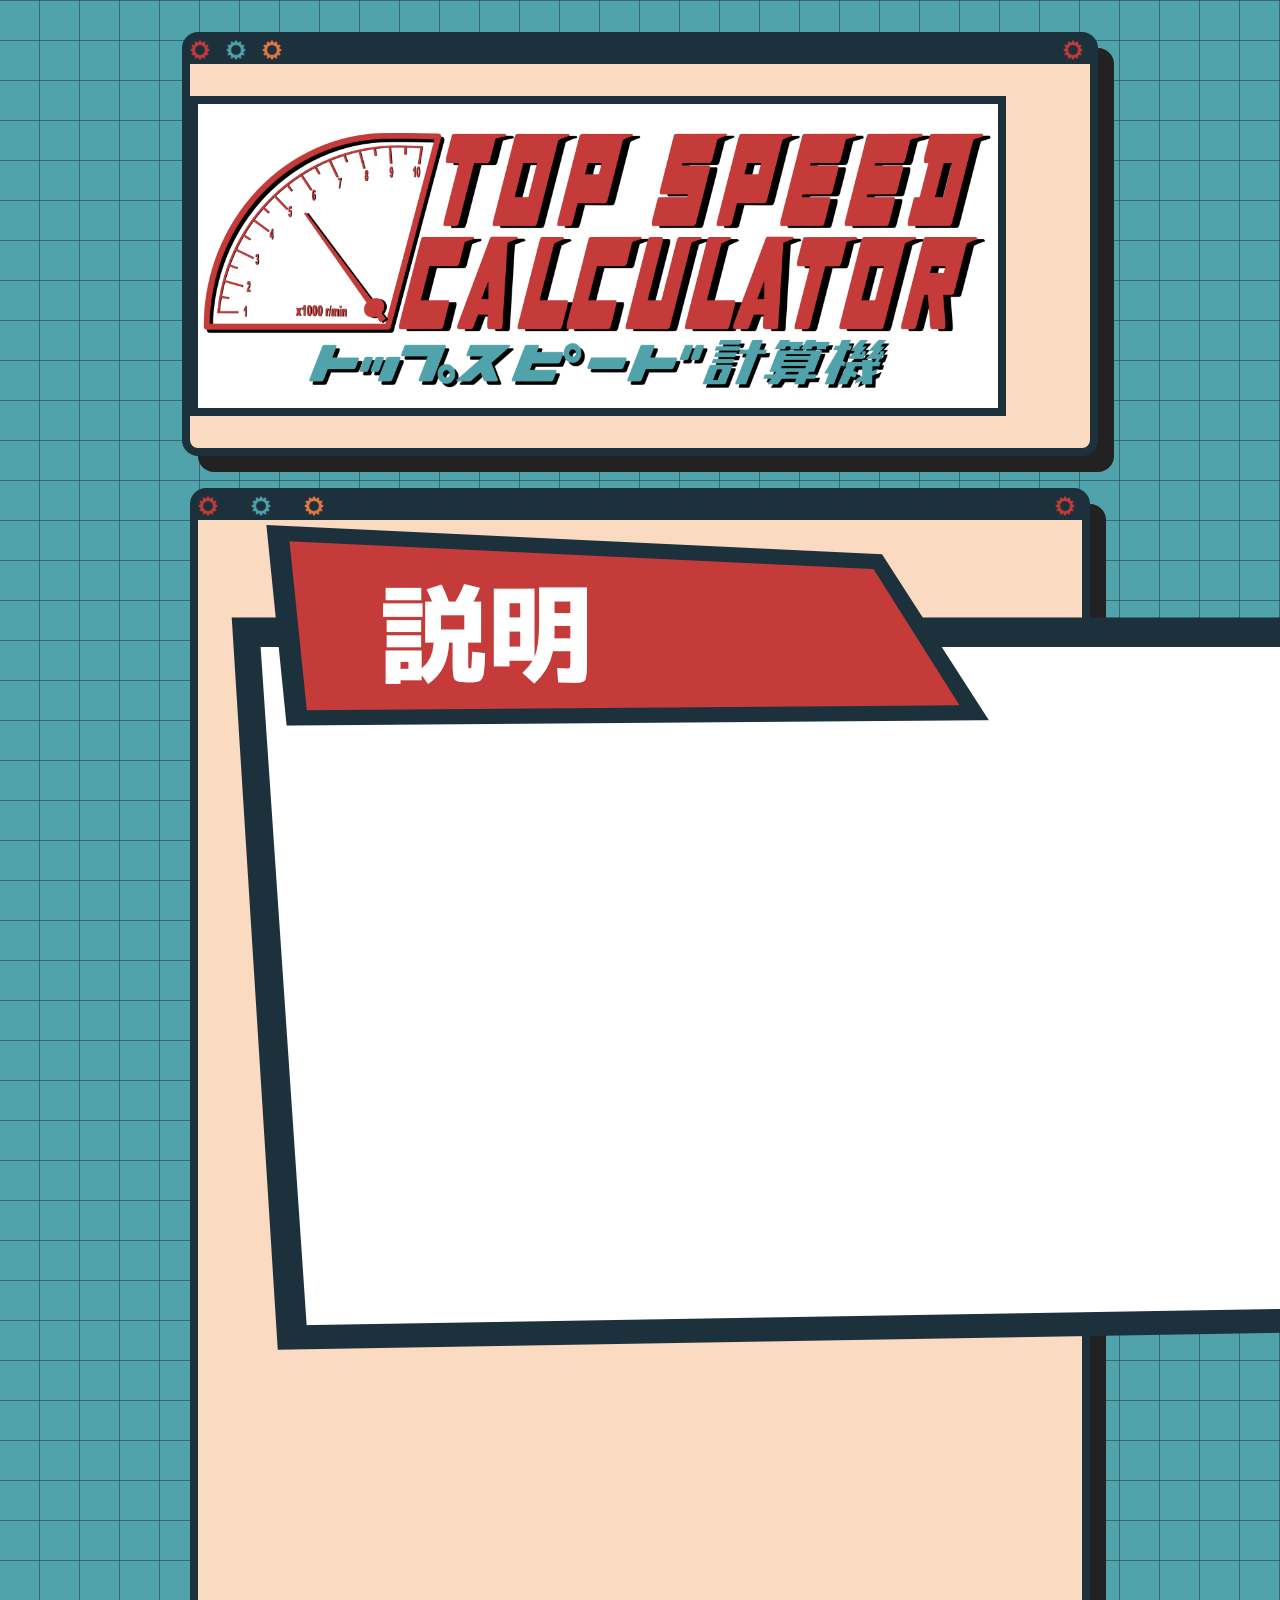
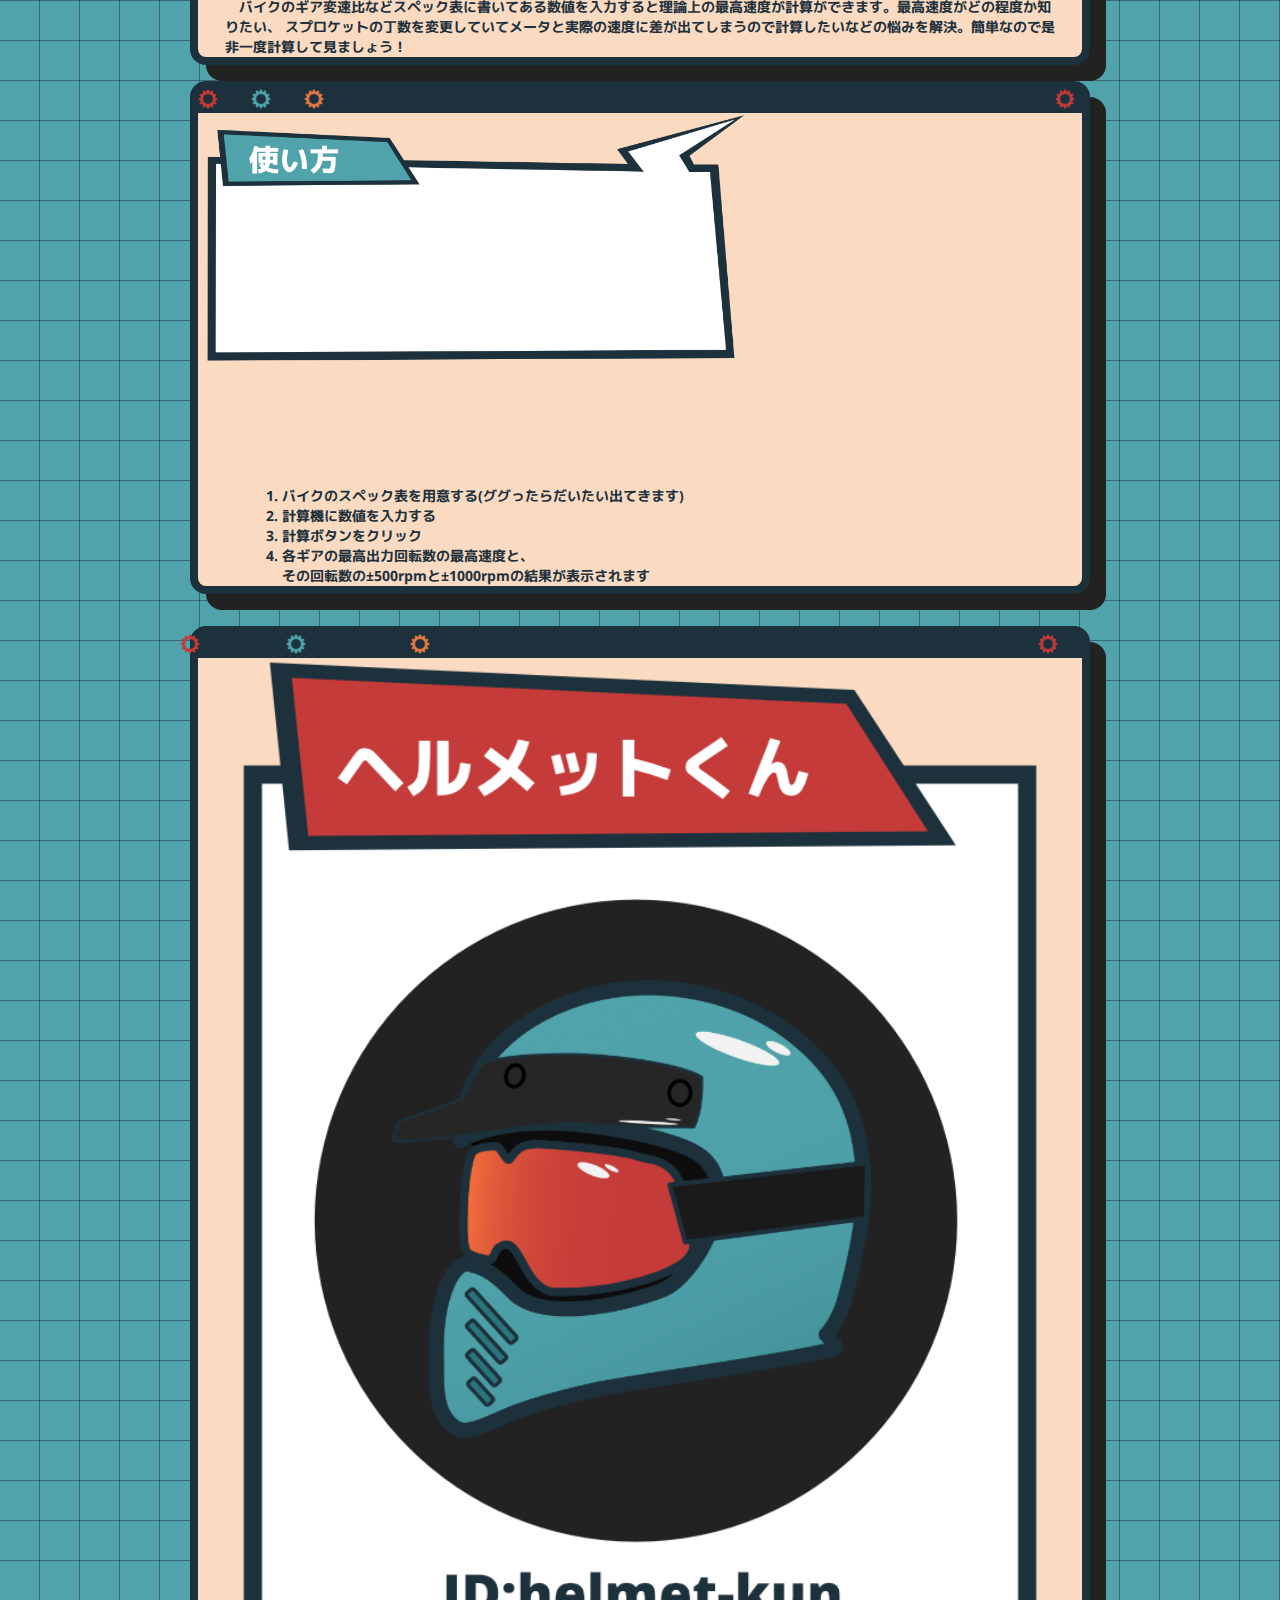
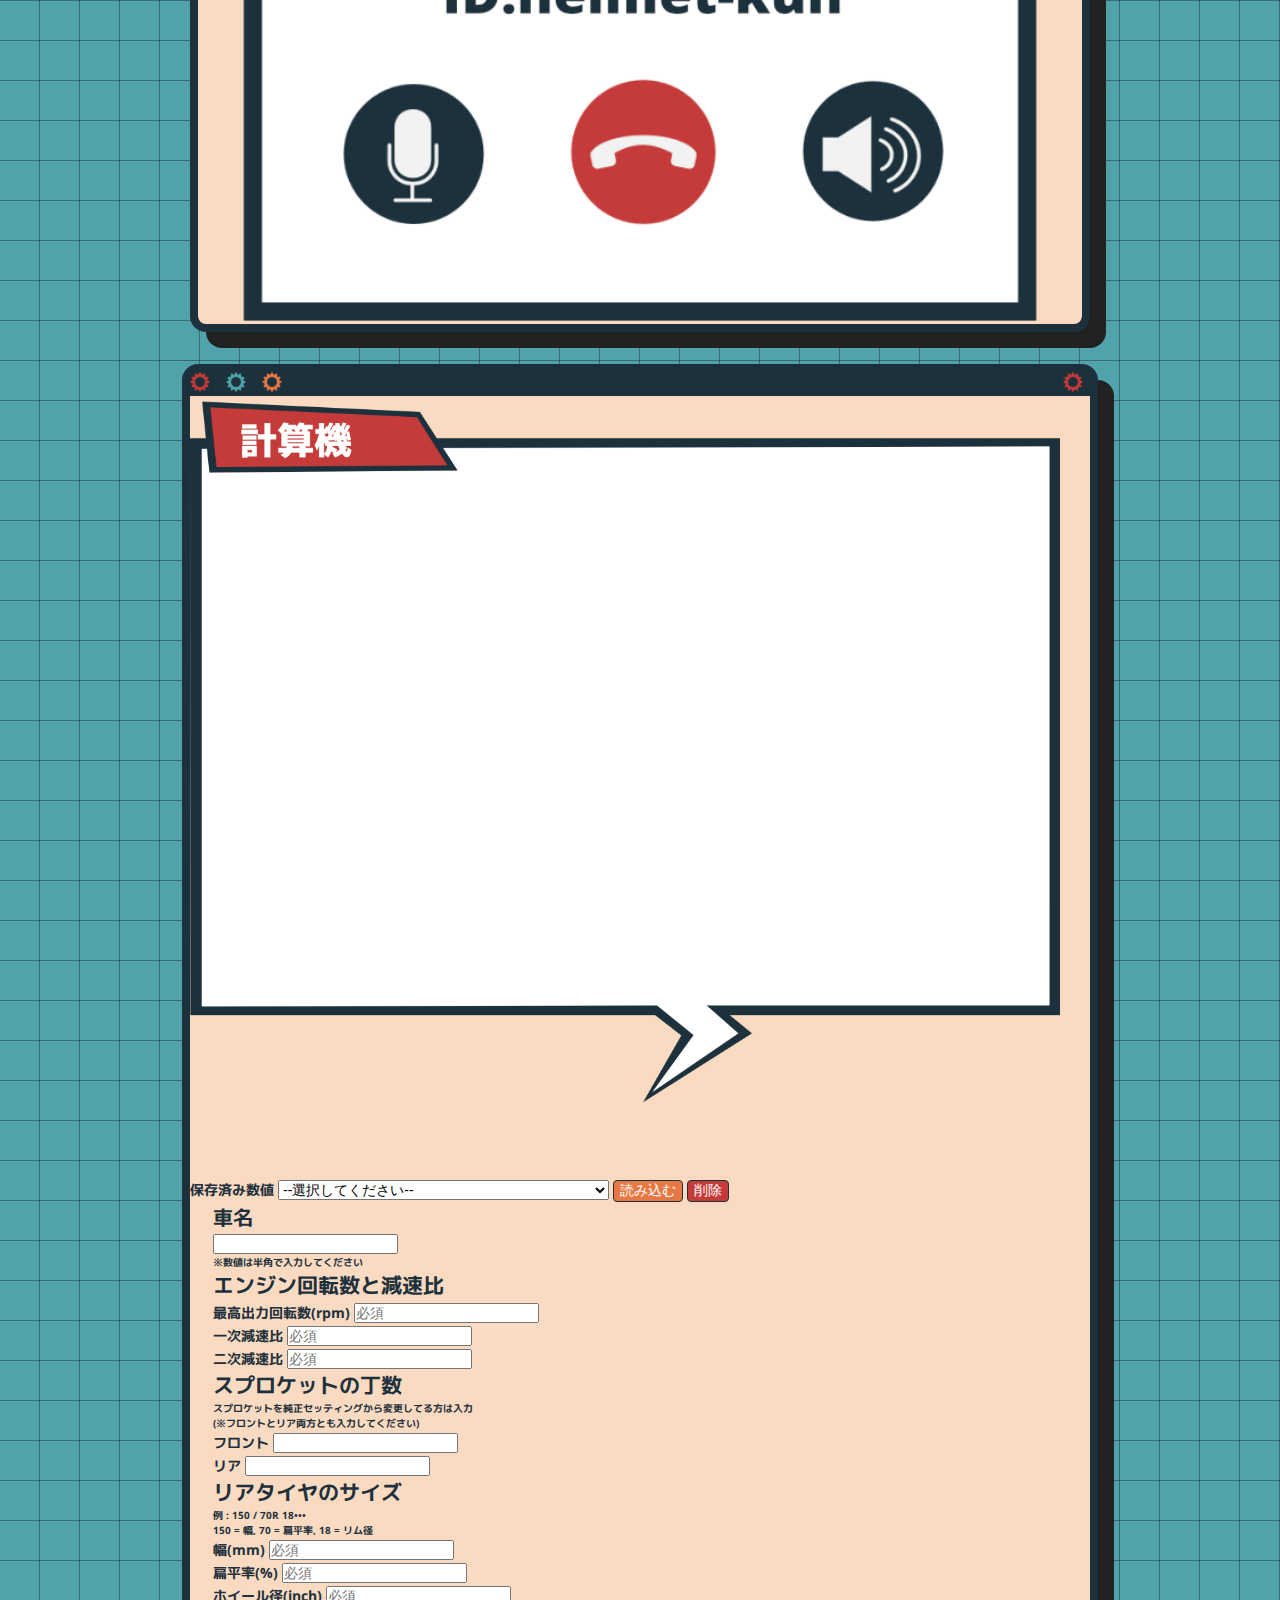
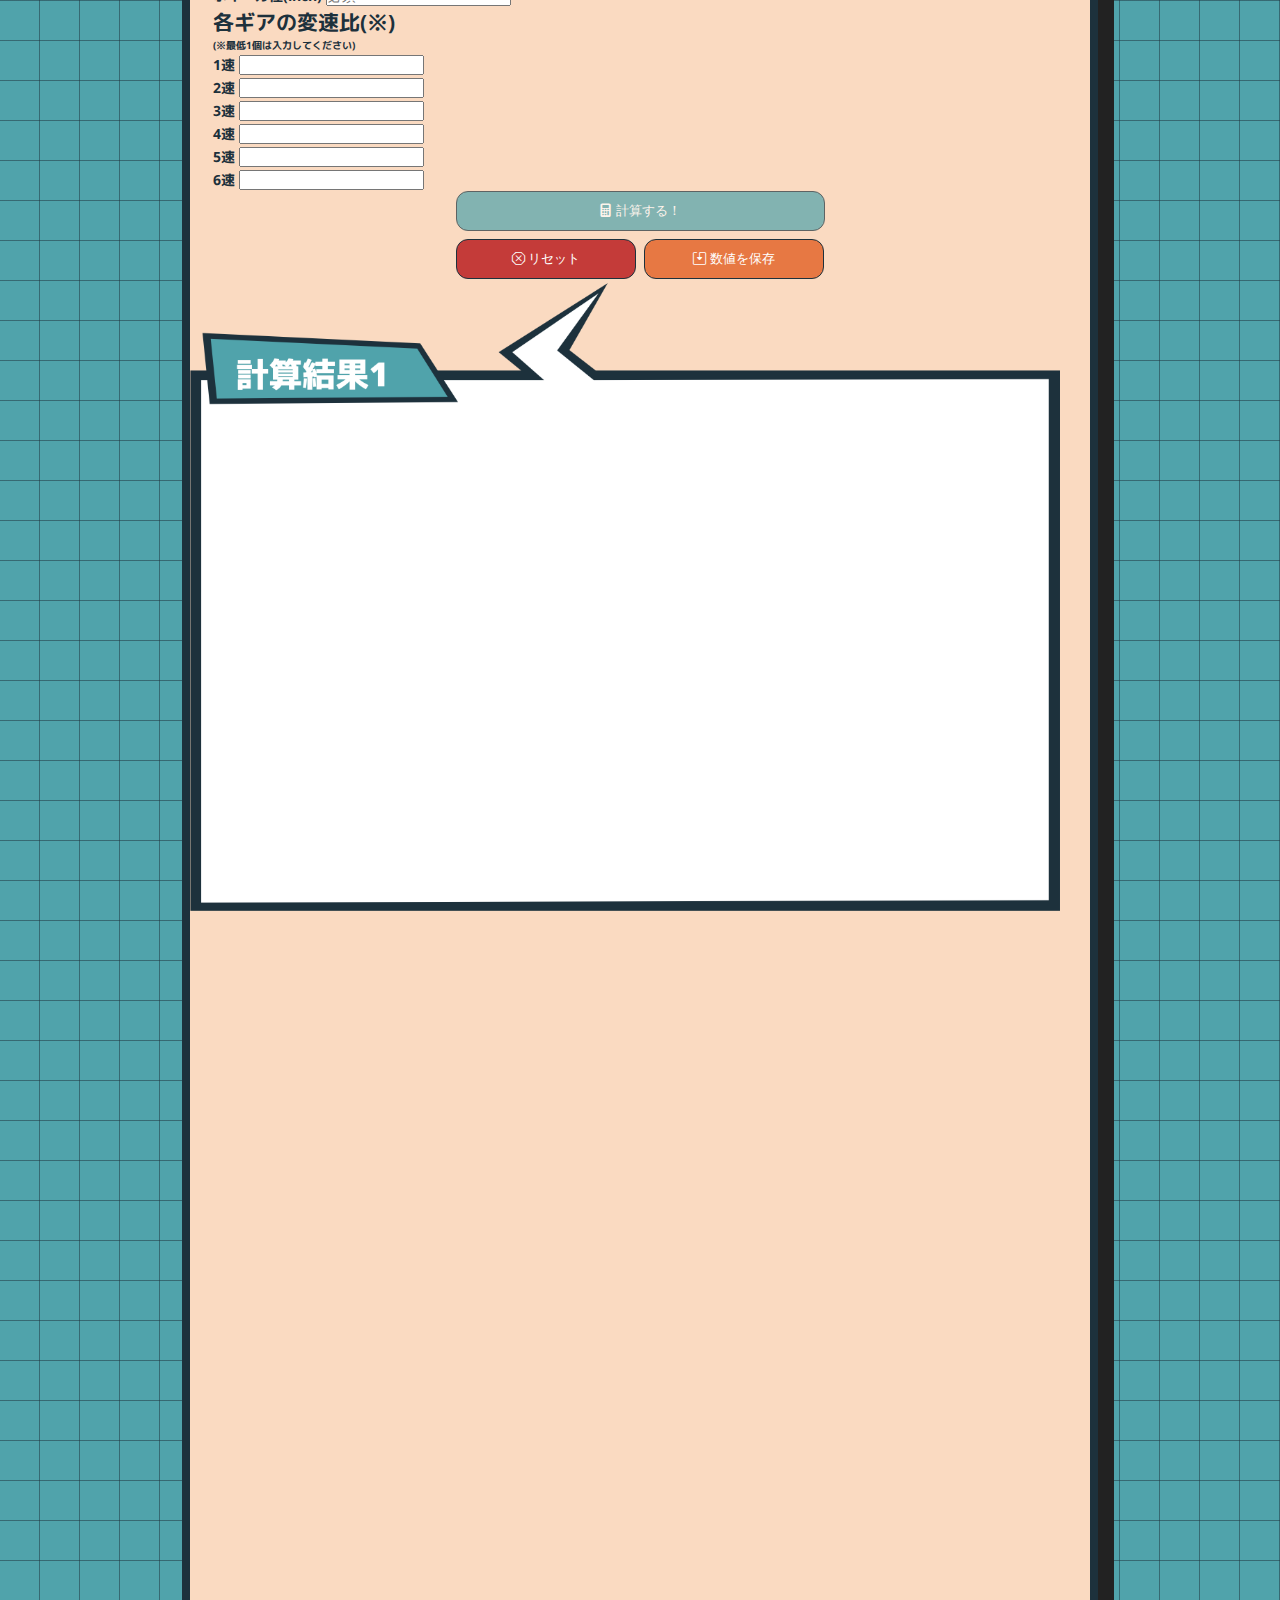
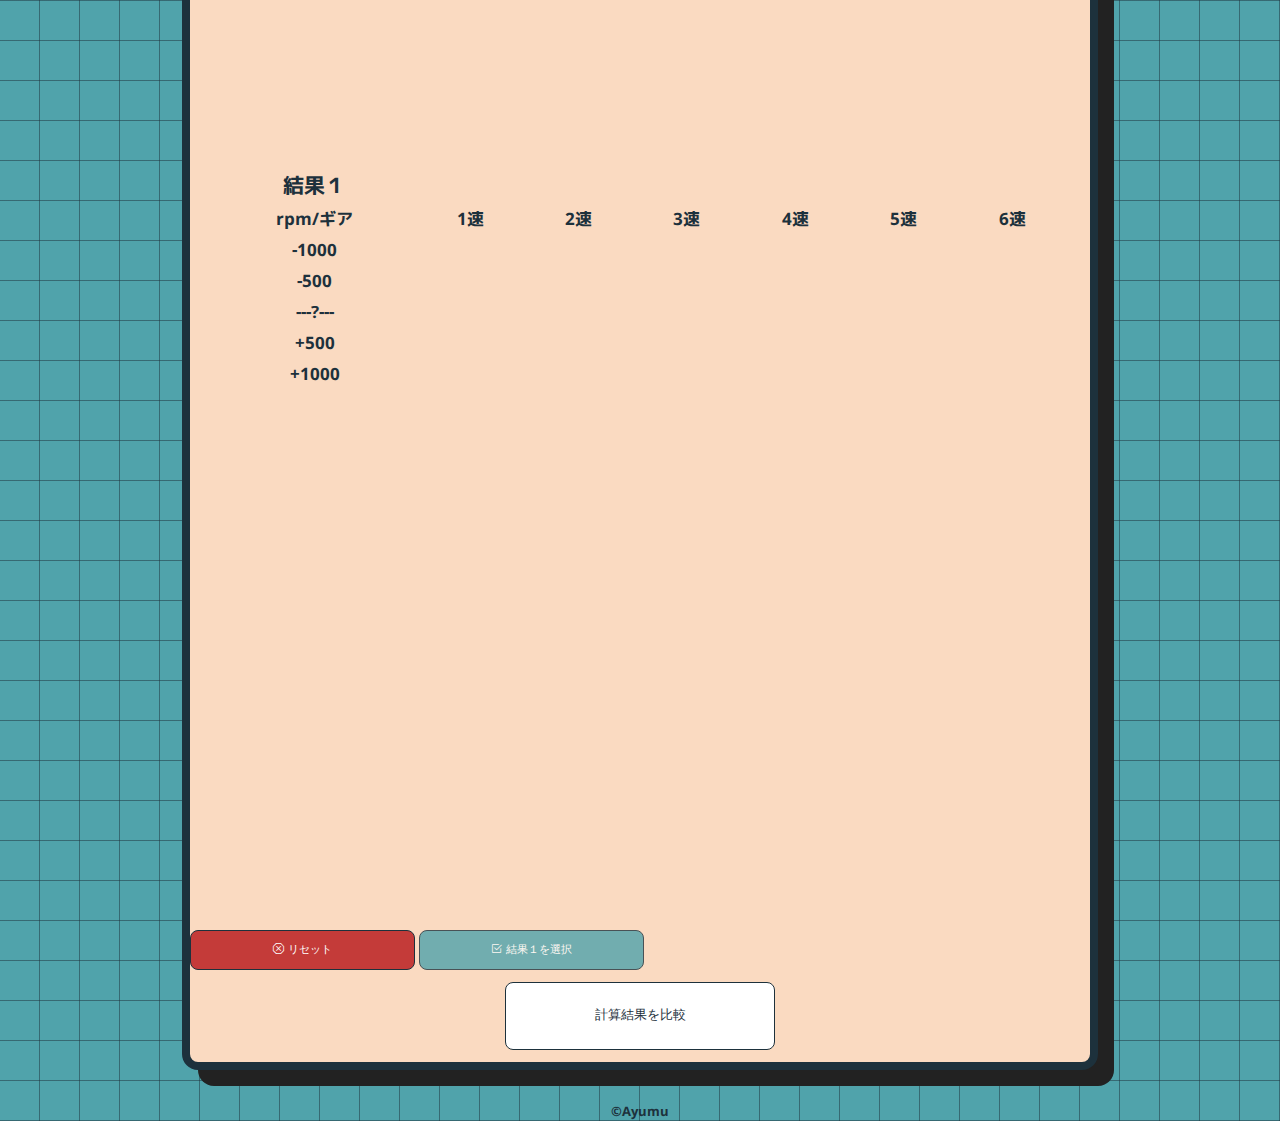
<file: index.html>
<!DOCTYPE html>
<html lang="ja">
  <head>
    <meta charset="UTF-8" />
    <meta name="viewport" content="width=device-width, initial-scale=1.0" />
    <link
      href="https://cdn.jsdelivr.net/npm/bootstrap@5.3.0/dist/css/bootstrap.min.css"
      rel="stylesheet"
      integrity="sha384-9ndCyUaIbzAi2FUVXJi0CjmCapSmO7SnpJef0486qhLnuZ2cdeRhO02iuK6FUUVM"
      crossorigin="anonymous"
    />
    <link rel="stylesheet" href="https://cdn.jsdelivr.net/npm/bootstrap-icons@1.10.5/font/bootstrap-icons.css" />
    <link rel="stylesheet" href="css/style.min.css" />
    <link rel="icon" type="image/svg+xml" href="img/favicon.svg" sizes="any" />
    <link rel="apple-touch-icon" href="img/favicon.svg" />
    <link rel="icon" sizes="16x16" href="img/favicon.ico" />
    <title>トップスピード計算機</title>
  </head>
  <body>
    <div class="wrapper logo container-sm">
      <div class="title-bar">
        <img class="sprocket sprocket1" src="img/sprocket_red.png" width="18" height="18" />
        <img class="sprocket sprocket2" src="img/sprocket_blue.png" width="18" height="18" />
        <img class="sprocket sprocket3" src="img/sprocket_orange.png" width="18" height="18" />
        <img class="sprocket sprocket4" src="img/sprocket_red.png" width="18" height="18" />
      </div>
      <h1><img class="img-fluid my-3 mx-auto" src="img/logo.png" alt="" width="800" /></h1>
    </div>

    <div class="explain container-sm">
      <div class="d-flex justify-content-between">
        <div class="row col-sm-8">
          <div class="wrapper explain-1">
            <div class="title-bar">
              <img class="sprocket sprocket1" src="img/sprocket_red.png" width="18" height="18" />
              <img class="sprocket sprocket2-ex" src="img/sprocket_blue.png" width="18" height="18" />
              <img class="sprocket sprocket3-ex" src="img/sprocket_orange.png" width="18" height="18" />
              <img class="sprocket sprocket4" src="img/sprocket_red.png" width="18" height="18" />
            </div>
            <div class="card bg-transparent border-0">
              <img class="fukidashi-1-sp card-img my-2" src="img/fukidashi_1.png" alt="" />
              <img class="fukidashi-1 card-img my-2" src="img/fukidashi_1.png" alt="" />
              <p class="ex1-p card-img-overlay title">
                &emsp;バイクのギア変速比などスペック表に書いてある数値を入力すると理論上の最高速度が計算ができます。最高速度がどの程度か知りたい、
                スプロケットの丁数を変更していてメータと実際の速度に差が出てしまうので計算したいなどの悩みを解決。簡単なので是非一度計算して見ましょう！
              </p>
            </div>
          </div>
          <div class="wrapper explain-2">
            <div class="title-bar">
              <img class="sprocket sprocket1" src="img/sprocket_red.png" width="18" height="18" />
              <img class="sprocket sprocket2-ex" src="img/sprocket_blue.png" width="18" height="18" />
              <img class="sprocket sprocket3-ex" src="img/sprocket_orange.png" width="18" height="18" />
              <img class="sprocket sprocket4" src="img/sprocket_red.png" width="18" height="18" />
              <div class="card bg-transparent border-0">
                <img class="fukidashi-2-sp card-img my-2 mb-3" src="img/fukidashi_2.png" width="560" height="auto" />
                <img class="fukidashi-2 card-img my-2 mb-3" src="img/fukidashi_2.png" width="560" height="auto" />
                <ol class="card-img-overlay">
                  <li>バイクのスペック表を用意する(ググったらだいたい出てきます)</li>
                  <li>計算機に数値を入力する</li>
                  <li>計算ボタンをクリック</li>
                  <li>各ギアの最高出力回転数の最高速度と、<br />その回転数の±500rpmと±1000rpmの結果が表示されます</li>
                </ol>
              </div>
            </div>
          </div>
        </div>
        <div class="row col-sm-4 my-auto">
          <div class="helmet wrapper">
            <div class="title-bar">
              <img class="sprocket sprocket1-hel" src="img/sprocket_red.png" width="18" height="18" />
              <img class="sprocket sprocket2-hel" src="img/sprocket_blue.png" width="18" height="18" />
              <img class="sprocket sprocket3-hel" src="img/sprocket_orange.png" width="18" height="18" />
              <img class="sprocket sprocket4-hel" src="img/sprocket_red.png" width="18" height="18" />
            </div>
            <img class="my-3 helmet" src="img/helmet-kun.png" alt="ヘルメットくん" width="200" height="auto" />
          </div>
        </div>
      </div>
    </div>

    <div class="wrapper container-sm">
      <div class="title-bar">
        <img class="sprocket sprocket1" src="img/sprocket_red.png" width="18" height="18" />
        <img class="sprocket sprocket2" src="img/sprocket_blue.png" width="18" height="18" />
        <img class="sprocket sprocket3" src="img/sprocket_orange.png" width="18" height="18" />
        <img class="sprocket sprocket4" src="img/sprocket_red.png" width="18" height="18" />
      </div>

      <div class="card bg-transparent border-0 mt-3">
        <img class="fukidashi-3-sp img-fluid card-img rounded-0" src="img/fukidashi_3_sp.png" width="870" height="auto" />
        <img class="fukidashi-3 img-fluid card-img rounded-0" src="img/fukidashi_3.png" width="870" height="auto" />

        <div class="input-wrapper card-img-overlay px-0">
          <div class="localStorage mx-auto">
            <label for="savedData">保存済み数値</label>
            <select class="align-items-end select" id="savedData"></select>
            <button class="button-storage" id="load" type="”button”">読み込む</button>
            <button class="button-storage" id="delete" type="”button”">削除</button>
          </div>

          <form id="calc" class="px-4">
            <section class="calc-inputs">
              <div class="input-moto-name row d-sm-flex mt-md-3 mt-sm-2">
                <label class="col-sm-1" for="moto-name"><h3 class="moto-name">車名</h3></label>
                <input class="col-sm-6" type="text" id="moto-name" />
              </div>
              <div class="message-hankaku row mt-sm-3">
                <p>※数値は半角で入力してください</p>
              </div>

              <div class="input-top d-sm-flex mt-sm-2">
                <div class="col-sm-6">
                  <div class="row d-none d-sm-block">
                    <h3>エンジン回転数と減速比</h3>
                  </div>
                  <div class="input-rpm row d-sm-flex my-md-2 my-sm-0 mt-sm-3">
                    <label class="col-sm-5" for="rpm">最高出力回転数(rpm)</label>
                    <input class="col-sm-4" type="text" id="rpm" pattern="^([1-9]\d*|0)(\.\d+)?$" placeholder="必須" required />
                  </div>

                  <div class="input-primary">
                    <div class="row d-sm-flex my-md-2 my-sm-0">
                      <label class="col-sm-5" for="primary" class="primary">一次減速比</label>
                      <input class="col-sm-4" type="text" id="primary" pattern="^([1-9]\d*|0)(\.\d+)?$" placeholder="必須" required />
                    </div>
                    <div class="secondary-outer row d-sm-flex">
                      <label for="secondary" class="secondary col-sm-5">二次減速比</label>
                      <input class="col-sm-4" type="text" id="secondary" pattern="^([1-9]\d*|0)(\.\d+)?$" placeholder="必須" required />
                    </div>
                  </div>
                </div>
                <div class="input-sprockets row">
                  <h3>スプロケットの丁数</h3>
                  <p class="mt-sm-2">スプロケットを純正セッティングから変更してる方は入力</p>
                  <p>(※フロントとリア両方とも入力してください)</p>
                  <div class="col-sm-6">
                    <div class="row d-sm-flex my-md-2 my-sm-0">
                      <label class="sprocketF col-sm-6" for="sprocketF">フロント</label>
                      <input class="col-sm-6" type="text" id="sprocketF" pattern="^([1-9]\d*|0)(\.\d+)?$" />
                    </div>
                    <div class="row d-sm-flex">
                      <label class="col-sm-6" for="sprocketR">リア</label>
                      <input class="col-sm-6" type="text" id="sprocketR" pattern="^([1-9]\d*|0)(\.\d+)?$" />
                    </div>
                  </div>
                </div>
              </div>

              <div class="d-sm-flex mt-sm-4">
                <div class="tire-size col-sm-6">
                  <div class="row">
                    <h3>リアタイヤのサイズ</h3>
                    <p class="my-sm-0 my-md-2">
                      例 : 150 / 70R 18•••<br />
                      150 = 幅, 70 = 扁平率, 18 = リム径
                    </p>
                  </div>
                  <div class="row d-sm-flex">
                    <label class="with-unit col-sm-5" for="tireWidth">幅(mm)</label>
                    <input class="col-sm-4" type="text" id="tireWidth" pattern="^([1-9]\d*|0)(\.\d+)?$" placeholder="必須" required />
                  </div>
                  <div class="row d-sm-flex my-md-2 my-sm-0">
                    <label class="with-unit col-sm-5" for="aspectRatio">扁平率(%)</label>
                    <input class="col-sm-4" type="text" id="aspectRatio" pattern="^([1-9]\d*|0)(\.\d+)?$" placeholder="必須" required />
                  </div>
                  <div class="row d-sm-flex">
                    <label class="with-unit col-sm-5" for="inch">ホイール径(inch)</label>
                    <input class="col-sm-4" type="text" id="inch" pattern="^([1-9]\d*|0)(\.\d+)?$" placeholder="必須" required />
                  </div>
                </div>

                <div class="ratios col-sm-6">
                  <div class="row">
                    <h3 class="row">各ギアの変速比(※)</h3>
                    <p class="row my-md-3 my-sm-2">(※最低1個は入力してください)</p>
                    <div class="d-sm-flex">
                      <div class="col-sm-6">
                        <div class="d-sm-flex row">
                          <label class="col-sm-2" for="ratio1">1速</label>
                          <input class="col-sm-7" type="text" id="ratio1" pattern="^([1-9]\d*|0)(\.\d+)?$" />
                        </div>
                        <div class="d-sm-flex row my-md-2 my-sm-0">
                          <label class="col-sm-2" for="ratio2">2速</label>
                          <input class="col-sm-7" type="text" id="ratio2" pattern="^([1-9]\d*|0)(\.\d+)?$" />
                        </div>
                        <div class="d-sm-flex row">
                          <label class="col-sm-2" for="ratio3">3速</label>
                          <input class="col-sm-7" type="text" id="ratio3" pattern="^([1-9]\d*|0)(\.\d+)?$" />
                        </div>
                      </div>
                      <div class="col-sm-6">
                        <div class="d-sm-flex row">
                          <label class="col-sm-2" for="ratio4">4速</label>
                          <input class="col-sm-7" type="text" id="ratio4" pattern="^([1-9]\d*|0)(\.\d+)?$" />
                        </div>
                        <div class="d-sm-flex row my-md-2 my-sm-0">
                          <label class="col-sm-2" for="ratio5">5速</label>
                          <input class="col-sm-7" type="text" id="ratio5" pattern="^([1-9]\d*|0)(\.\d+)?$" />
                        </div>
                        <div class="d-sm-flex row">
                          <label class="col-sm-2" for="ratio6">6速</label>
                          <input class="col-sm-7" type="text" id="ratio6" pattern="^([1-9]\d*|0)(\.\d+)?$" />
                        </div>
                      </div>
                    </div>
                  </div>
                </div>
              </div>

              <div class="row">
                <p id="result-display-target1" class="row mt-1">！計算結果の表示先：結果１</p>
              </div>
              <div class="row">
                <p id="result-display-target2" class="row mt-1">！計算結果の表示先：結果２</p>
              </div>
            </section>
          </form>
        </div>
      </div>
      <div class="buttons">
        <button class="buttons-calc" id="calc-btn" type="button" data-target="table-result1"><i class="bi bi-calculator-fill"></i> 計算する！</button>
        <div class="buttons-bottom">
          <button class="buttons-calc" id="reset-btn" type="button"><i class="bi bi-x-octagon"></i> リセット</button>
          <button class="buttons-calc" id="save-btn" type="button"><i class="bi bi-save2"></i> 数値を保存</button>
        </div>
      </div>

      <div id="table" class="">
        <div class="card bg-transparent border-0">
          <img id="fukidashi-result1" class="rounded-0 img-fluid card-img" src="img/fukidashi_4.png" width="870" height="auto" />
          <p id="result-select-message1" class="card-img-overlay">計算結果が結果１に表示されます。</p>

          <div class="card-img-overlay px-0">
            <table id="table-result1" class="table table-bordered custom-table">
              <tbody>
                <tr>
                  <th><h3>結果１</h3></th>
                  <td colspan="6" class="tr1-r"><h3 id="moto-name-value1"></h3></td>
                </tr>
                <tr>
                  <th>rpm/ギア</th>
                  <td>1速</td>
                  <td>2速</td>
                  <td>3速</td>
                  <td>4速</td>
                  <td>5速</td>
                  <td class="tr1-r">6速</td>
                </tr>
                <tr class="tr1">
                  <!-- -1000rpm -->
                  <th id="minus1000-1">-1000</th>
                  <td id="minus1000-1-gear1"></td>
                  <td id="minus1000-1-gear2"></td>
                  <td id="minus1000-1-gear3"></td>
                  <td id="minus1000-1-gear4"></td>
                  <td id="minus1000-1-gear5"></td>
                  <td id="minus1000-1-gear6" class="tr1-r"></td>
                </tr>
                <tr class="tr1">
                  <!-- -500rpm -->
                  <th id="minus500-1">-500</th>
                  <td id="minus500-1-gear1"></td>
                  <td id="minus500-1-gear2"></td>
                  <td id="minus500-1-gear3"></td>
                  <td id="minus500-1-gear4"></td>
                  <td id="minus500-1-gear5"></td>
                  <td id="minus500-1-gear6" class="tr1-r"></td>
                </tr>
                <tr class="tr1">
                  <!-- ベースRPM -->
                  <th id="base1-rpm">---?---</th>
                  <td id="result1-gear1"></td>
                  <td id="result1-gear2"></td>
                  <td id="result1-gear3"></td>
                  <td id="result1-gear4"></td>
                  <td id="result1-gear5"></td>
                  <td id="result1-gear6" class="tr1-r"></td>
                </tr>
                <tr class="tr1">
                  <!-- +500rpm -->
                  <th id="plus500-1">+500</th>
                  <td id="plus500-1-gear1"></td>
                  <td id="plus500-1-gear2"></td>
                  <td id="plus500-1-gear3"></td>
                  <td id="plus500-1-gear4"></td>
                  <td id="plus500-1-gear5"></td>
                  <td id="plus500-1-gear6" class="tr1-r"></td>
                </tr>
                <tr class="tr1 tr1-last">
                  <!-- +1000rpm -->
                  <th id="plus1000-1">+1000</th>
                  <td id="plus1000-1-gear1"></td>
                  <td id="plus1000-1-gear2"></td>
                  <td id="plus1000-1-gear3"></td>
                  <td id="plus1000-1-gear4"></td>
                  <td id="plus1000-1-gear5"></td>
                  <td id="plus1000-1-gear6" class="tr1-r"></td>
                </tr>
                <div id="white-loading1" class="card-img-overlay rounded-0"></div>
                <img id="loading-img1" class="card-img-overlay" src="img/meter.gif" width="180" />
              </tbody>
            </table>
          </div>

          <div class="result-buttons1 card-img-overlay d-flex">
            <button id="result-reset1"><i class="bi bi-x-octagon"></i> リセット</button>
            <button id="result-select1"><i class="bi bi-check2-square"></i> 結果１を選択</button>
          </div>
        </div>

        <div class="card bg-transparent border-0">
          <img id="fukidashi-result2" class="rounded-0 img-fluid card-img" src="img/fukidashi_5.png" width="870" height="auto" />

          <p id="result-select-message2" class="card-img-overlay">計算結果が結果２に表示されます。</p>

          <div class="card-img-overlay px-0 pb-0">
            <table id="table-result2" class="table table-bordered custom-table">
              <tbody>
                <tr>
                  <th><h3>結果２</h3></th>
                  <td colspan="6" class="tr2-r"><h3 id="moto-name-value2"></h3></td>
                </tr>
                <tr>
                  <th>rpm/ギア</th>
                  <td>1速</td>
                  <td>2速</td>
                  <td>3速</td>
                  <td>4速</td>
                  <td>5速</td>
                  <td class="tr2-r">6速</td>
                </tr>
                <tr class="tr2">
                  <!-- -1000rpm -->
                  <th id="minus1000-2">-1000</th>
                  <td id="minus1000-2-gear1"></td>
                  <td id="minus1000-2-gear2"></td>
                  <td id="minus1000-2-gear3"></td>
                  <td id="minus1000-2-gear4"></td>
                  <td id="minus1000-2-gear5"></td>
                  <td id="minus1000-2-gear6" class="tr2-r"></td>
                </tr>
                <tr class="tr2">
                  <!-- -500rpm -->
                  <th id="minus500-2">-500</th>
                  <td id="minus500-2-gear1"></td>
                  <td id="minus500-2-gear2"></td>
                  <td id="minus500-2-gear3"></td>
                  <td id="minus500-2-gear4"></td>
                  <td id="minus500-2-gear5"></td>
                  <td id="minus500-2-gear6" class="tr2-r"></td>
                </tr>
                <tr class="tr2">
                  <!-- ベースRPM -->
                  <th id="base2-rpm">---?---</th>
                  <td id="result2-gear1"></td>
                  <td id="result2-gear2"></td>
                  <td id="result2-gear3"></td>
                  <td id="result2-gear4"></td>
                  <td id="result2-gear5"></td>
                  <td id="result2-gear6" class="tr2-r"></td>
                </tr>
                <tr class="tr2">
                  <!-- +500rpm -->
                  <th id="plus500-2">+500</th>
                  <td id="plus500-2-gear1"></td>
                  <td id="plus500-2-gear2"></td>
                  <td id="plus500-2-gear3"></td>
                  <td id="plus500-2-gear4"></td>
                  <td id="plus500-2-gear5"></td>
                  <td id="plus500-2-gear6" class="tr2-r"></td>
                </tr>
                <tr class="tr2 tr2-last">
                  <!-- +1000rpm -->
                  <th id="plus1000-2">+1000</th>
                  <td id="plus1000-2-gear1"></td>
                  <td id="plus1000-2-gear2"></td>
                  <td id="plus1000-2-gear3"></td>
                  <td id="plus1000-2-gear4"></td>
                  <td id="plus1000-2-gear5"></td>
                  <td id="plus1000-2-gear6" class="tr2-r"></td>
                </tr>
                <div id="white-loading2" class="card-img-overlay rounded-0"></div>
                <img id="loading-img2" class="card-img-overlay" src="img/meter.gif" width="250" />
              </tbody>
            </table>
          </div>

          <div id="result-buttons2" class="result-buttons2 card-img-overlay">
            <button id="result-reset2"><i class="bi bi-x-octagon"></i> リセット</button>
            <button id="result-select2"><i class="bi bi-check2-square"></i> 結果２を選択</button>
          </div>
        </div>
      </div>

      <button id="compare-btn" class="">
        <p id="compare-open" class="mb-0">計算結果を比較</p>
        <p id="compare-close" class="mb-0">結果２を閉じる</p>
      </button>
    </div>

    <small>&copy;Ayumu</small>

    <script type="module" src="js/main.js"></script>
    <script
      src="https://cdn.jsdelivr.net/npm/bootstrap@5.3.0/dist/js/bootstrap.bundle.min.js"
      integrity="sha384-geWF76RCwLtnZ8qwWowPQNguL3RmwHVBC9FhGdlKrxdiJJigb/j/68SIy3Te4Bkz"
      crossorigin="anonymous"
    ></script>
  </body>
</html>
</file>
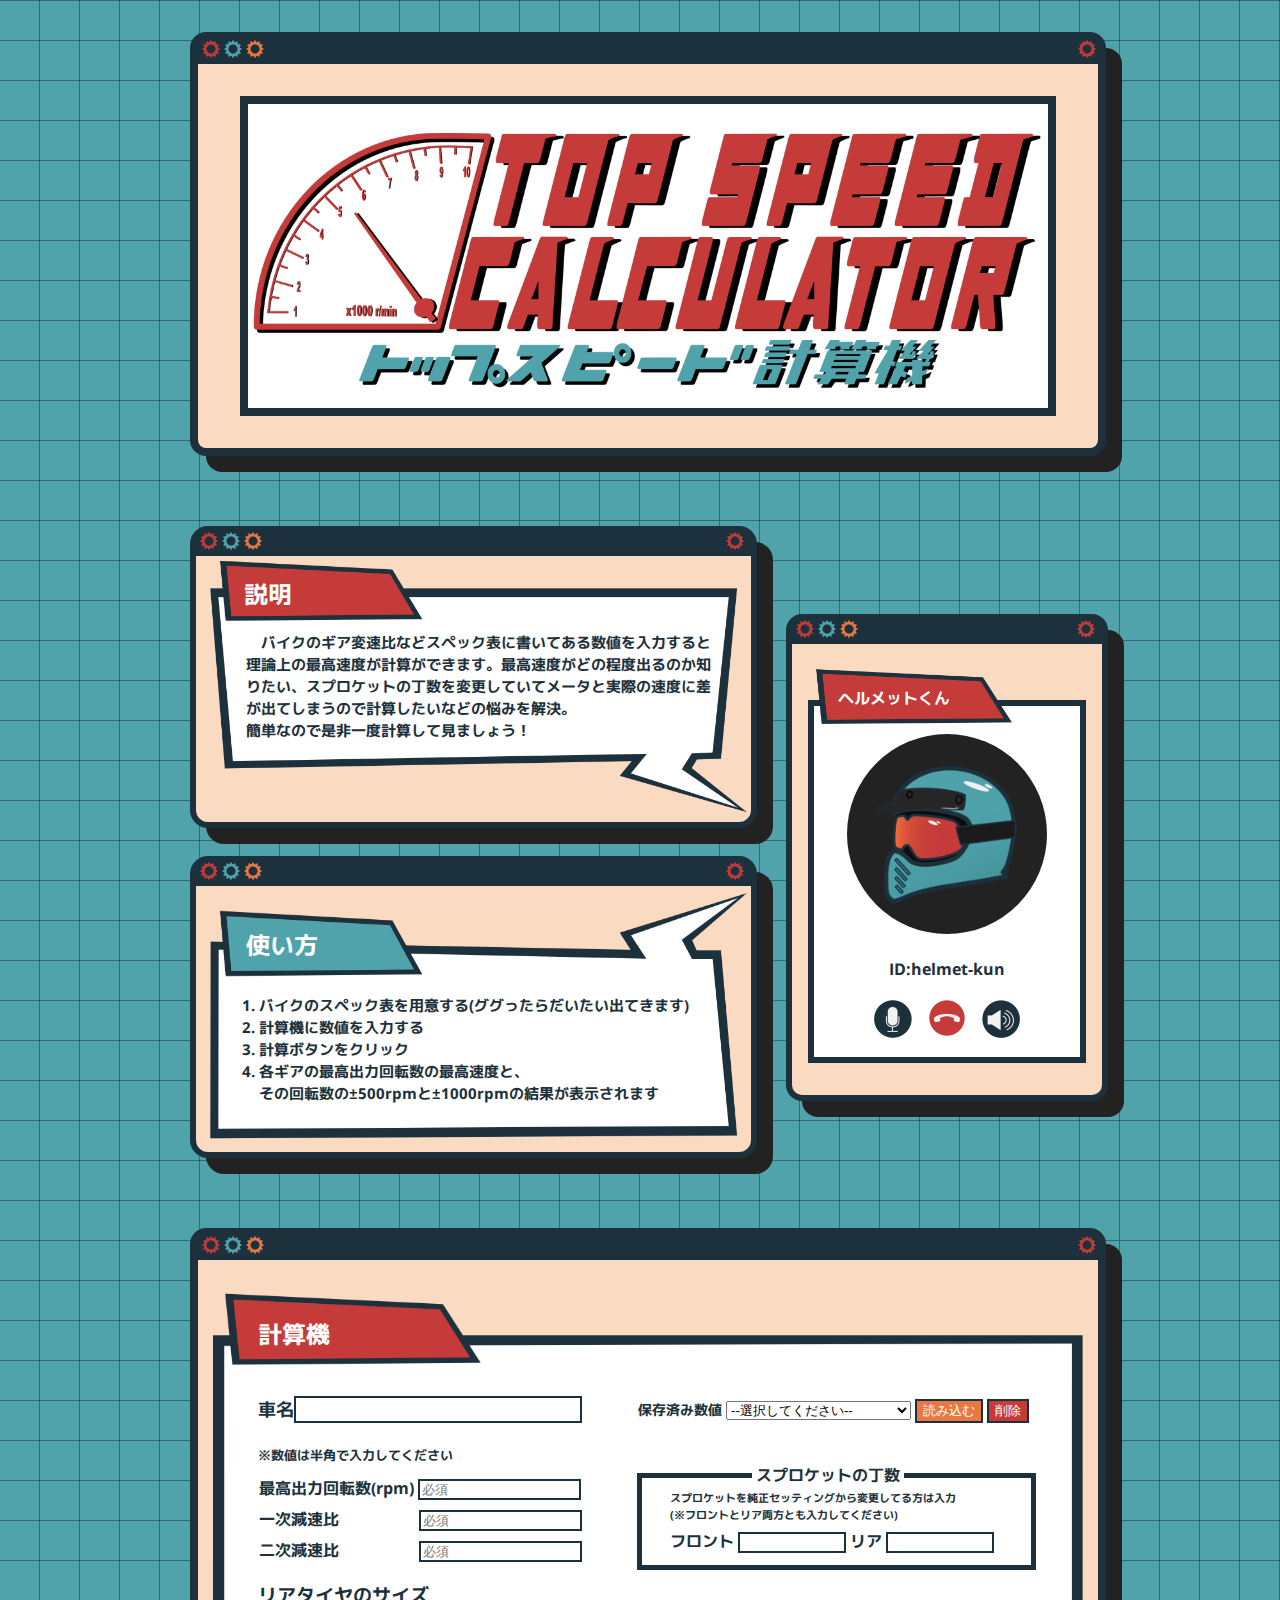
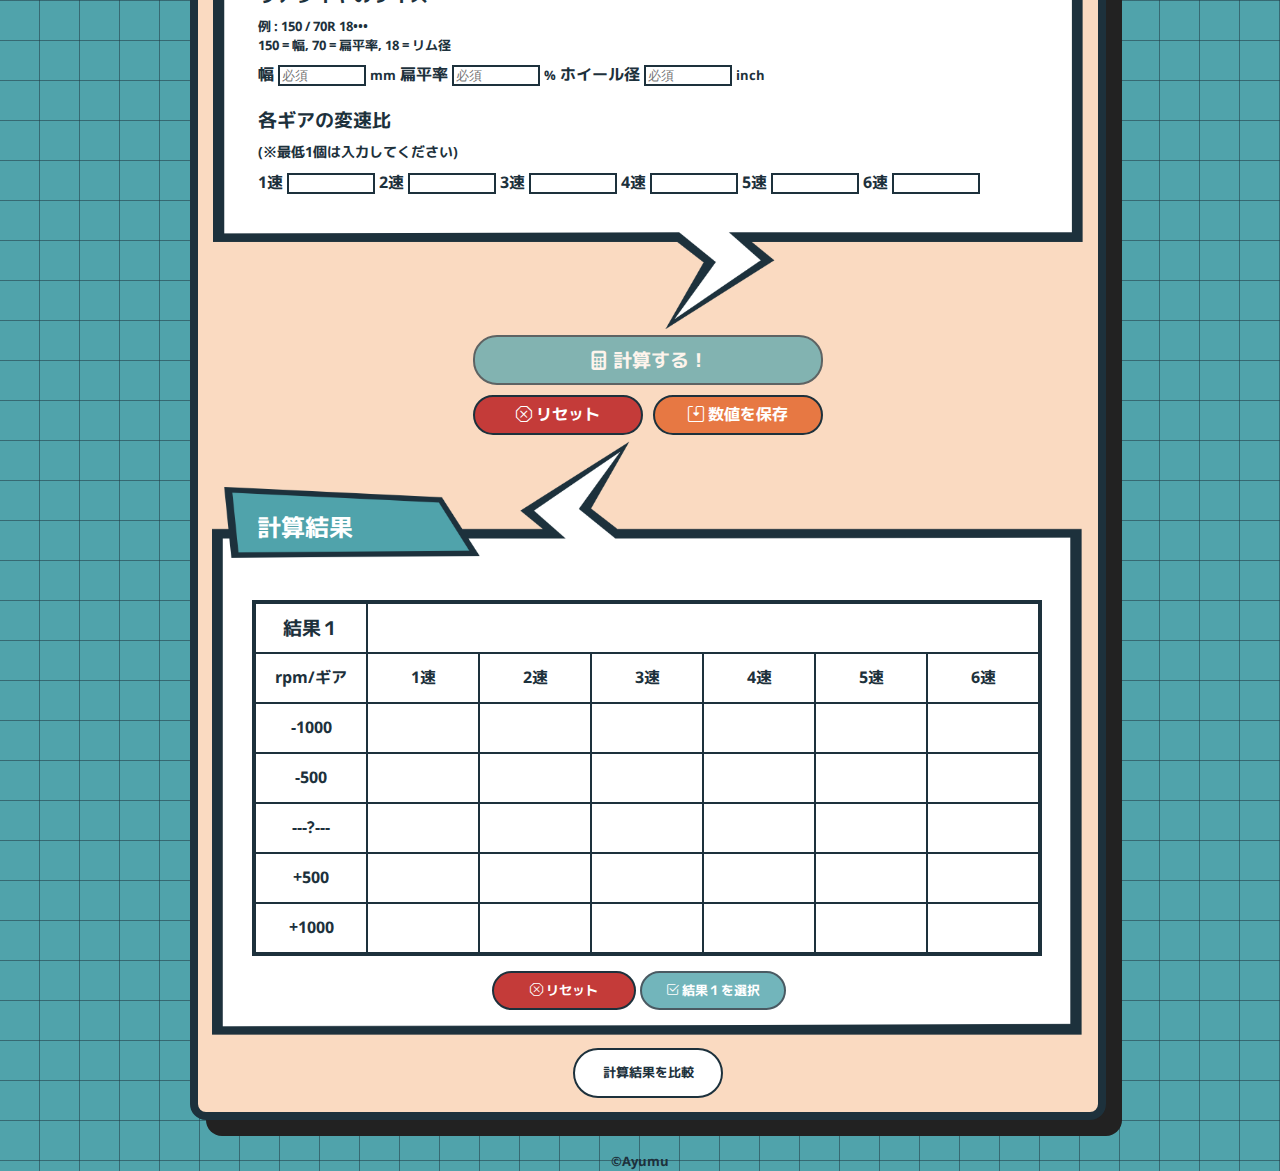
<file: Top Spead Calculator 1.1/index.html>
<!DOCTYPE html>
<html lang="ja">
  <head>
    <meta charset="UTF-8" />
    <meta name="viewport" content="width=device-width, initial-scale=1.0" />
    <title>トップスピード計算機</title>
    <link rel="stylesheet" href="https://cdn.jsdelivr.net/npm/bootstrap-icons@1.10.5/font/bootstrap-icons.css" />
    <link rel="stylesheet" href="css/style.css"/>
    <!-- <link rel="stylesheet" href="css/media.css"> -->
    <link rel="icon" type="image/svg+xml" href="img/favicon.svg" sizes="any" />
    <link rel="apple-touch-icon" href="img/favicon.svg" />
    <link rel="icon" sizes="16x16" href="img/favicon.ico" />
  </head>
  <body>
    <div class="wrapper">
      <div class="logo">
        <div class="title-bar">
          <img class="sprocket1" src="img/sprocket_red.png" width="18" height="18" />
          <img class="sprocket2" src="img/sprocket_blue.png" width="18" height="18" />
          <img class="sprocket3" src="img/sprocket_orange.png" width="18" height="18" />
          <img class="sprocket4" src="img/sprocket_red.png" width="18" height="18" />
        </div>
        <h1><img src="img/logo.png" alt="" width="800" /></h1>
      </div>

      <div class="explain">
        <div class="title-bar">
          <img class="sprocket1" src="img/sprocket_red.png" width="18" height="18" />
          <img class="sprocket2" src="img/sprocket_blue.png" width="18" height="18" />
          <img class="sprocket3" src="img/sprocket_orange.png" width="18" height="18" />
          <img class="sprocket4-ex" src="img/sprocket_red.png" width="18" height="18" />
          <img class="fukidashi-1" src="img/fukidashi_1.png" width="560" height="260" />
          <h2 class="ex1-h2">説明</h2>
          <p class="ex1-p">
            &emsp;バイクのギア変速比などスペック表に書いてある数値を入力すると<br />
            理論上の最高速度が計算ができます。最高速度がどの程度出るのか知<br />りたい、スプロケットの丁数を変更していてメータと実際の速度に差<br />が出てしまうので計算したいなどの悩みを解決。<br />
            簡単なので是非一度計算して見ましょう！
          </p>
        </div>

        <div class="helmet">
          <div class="title-bar">
            <div class="helmet-back">
              <img class="fukidashi-5" src="img/fukidashi_5.png" width="200" />
              <img class="sprocket1" src="img/sprocket_red.png" width="18" height="18" />
              <img class="sprocket2" src="img/sprocket_blue.png" width="18" height="18" />
              <img class="sprocket3" src="img/sprocket_orange.png" width="18" height="18" />
              <img class="sprocket4-hel" src="img/sprocket_red.png" width="18" height="18" />
              <img class="icon" src="img/helmet.png" alt="" width="200" height="200" />
              <p class="name">ヘルメットくん</p>
              <div class="helmet-id">ID:helmet-kun</div>
              <div class="call-icon">
                <img src="img/mic.png" alt="" width="50" height="50" />
                <img src="img/call.png" alt="" width="50" height="50" />
                <img src="img/speaker.png" alt="" width="50" height="50" />
              </div>
            </div>
          </div>
        </div>

        <div class="explain2">
          <div class="title-bar">
            <img class="sprocket1" src="img/sprocket_red.png" width="18" height="18" />
            <img class="sprocket2" src="img/sprocket_blue.png" width="18" height="18" />
            <img class="sprocket3" src="img/sprocket_orange.png" width="18" height="18" />
            <img class="sprocket4-ex" src="img/sprocket_red.png" width="18" height="18" />
            <img class="fukidashi-2" src="img/fukidashi_2.png" width="560" height="260" />
            <h2 class="ex2-h2">使い方</h2>
            <ol>
              <li>バイクのスペック表を用意する(ググったらだいたい出てきます)</li>
              <li>計算機に数値を入力する</li>
              <li>計算ボタンをクリック</li>
              <li>各ギアの最高出力回転数の最高速度と、<br />その回転数の±500rpmと±1000rpmの結果が表示されます</li>
            </ol>
          </div>
        </div>
      </div>

      <div class="container">
        <div class="title-bar">
          <img class="sprocket1" src="img/sprocket_red.png" width="18" height="18" />
          <img class="sprocket2" src="img/sprocket_blue.png" width="18" height="18" />
          <img class="sprocket3" src="img/sprocket_orange.png" width="18" height="18" />
          <img class="sprocket4" src="img/sprocket_red.png" width="18" height="18" />
        </div>

        <div class="localStorage">
          <label for="savedData">保存済み数値</label>
          <select id="savedData"></select>
          <button id="load" type="”button”">読み込む</button>
          <button id="delete" type="”button”">削除</button>
        </div>

        <form id="calc">
          <img class="fukidashi-3" src="img/fukidashi_3.png" width="870" height="auto" />
          <img class="fukidashi-3-sp" src="img/fukidashi_3_sp.png" width="870" height="auto" />
          <section class="calc-inputs">
            <h2>計算機</h2>
            <div class="input-moto-name">
              <label for="moto-name">車名</label>
              <input type="text" id="moto-name" />
            </div>
            <div class="message-hankaku">
              <p>※数値は半角で入力してください</p>
            </div>
            <div class="input-top">
              <div>
                <div class="input-rpm">
                  <label for="rpm">最高出力回転数(rpm)</label>
                  <input type="text" id="rpm" pattern="^([1-9]\d*|0)(\.\d+)?$" placeholder="必須" required />
                </div>

                <div class="input-primary">
                  <div>
                    <label for="primary" class="primary">一次減速比</label>
                    <input type="text" id="primary" pattern="^([1-9]\d*|0)(\.\d+)?$" placeholder="必須" required />
                  </div>
                  <div class="secondary-outer">
                    <label for="secondary" class="secondary">二次減速比</label>
                    <input type="text" id="secondary" pattern="^([1-9]\d*|0)(\.\d+)?$" placeholder="必須" required />
                  </div>
                </div>
              </div>
              <div class="input-sprockets">
                <h3>スプロケットの丁数</h3>
                <p>スプロケットを純正セッティングから変更してる方は入力</p>
                <p>(※フロントとリア両方とも入力してください)</p>
                <label class="sprocketF" for="sprocketF">フロント</label>
                <input type="text" id="sprocketF" pattern="^([1-9]\d*|0)(\.\d+)?$" />
                <label for="sprocketR">リア</label>
                <input type="text" id="sprocketR" pattern="^([1-9]\d*|0)(\.\d+)?$" />
              </div>
            </div>

            <div class="tire-size">
              <h3>リアタイヤのサイズ</h3>
              <p>
                例 : 150 / 70R 18•••<br />
                150 = 幅, 70 = 扁平率, 18 = リム径
              </p>
              <label class="without-unit" for="tireWidth">幅</label>
              <label class="with-unit" for="tireWidth">幅(mm)</label>
              <input type="text" id="tireWidth" pattern="^([1-9]\d*|0)(\.\d+)?$" placeholder="必須" required />
              <label class="small-label">mm</label>
              <label class="without-unit" for="aspectRatio">扁平率</label>
              <label class="with-unit" for="aspectRatio">扁平率(%)</label>
              <input type="text" id="aspectRatio" pattern="^([1-9]\d*|0)(\.\d+)?$" placeholder="必須" required />
              <label class="small-label">%</label>
              <label class="without-unit" for="inch">ホイール径</label>
              <label class="with-unit" for="inch">ホイール径(inch)</label>
              <input type="text" id="inch" pattern="^([1-9]\d*|0)(\.\d+)?$" placeholder="必須" required />
              <label class="small-label">inch</label>
            </div>

            <div class="ratios">
              <h3>各ギアの変速比</h3>
              <p>(※最低1個は入力してください)</p>
              <div><span class="required-items"></span></div>
              <label for="ratio1">1速</label>
              <input type="text" id="ratio1" pattern="^([1-9]\d*|0)(\.\d+)?$" />
              <label for="ratio2">2速</label>
              <input type="text" id="ratio2" pattern="^([1-9]\d*|0)(\.\d+)?$" />
              <label for="ratio3">3速</label>
              <input type="text" id="ratio3" pattern="^([1-9]\d*|0)(\.\d+)?$" />
              <label for="ratio4">4速</label>
              <input type="text" id="ratio4" pattern="^([1-9]\d*|0)(\.\d+)?$" />
              <label for="ratio5">5速</label>
              <input type="text" id="ratio5" pattern="^([1-9]\d*|0)(\.\d+)?$" />
              <label for="ratio6">6速</label>
              <input type="text" id="ratio6" pattern="^([1-9]\d*|0)(\.\d+)?$" />
            </div>
            <p id="result-display-target1">！計算結果の表示先：結果１</p>
            <p id="result-display-target2">！計算結果の表示先：結果２</p>
          </section>
          <div id="balloon">
            <div class="balloon">
              <p>"保存済み数値"に保存されました</p>
            </div>
          </div>
          <div class="buttons">
            <button id="calc-btn" type="button" data-target="table-result1"><i class="bi bi-calculator-fill"></i> 計算する！</button>
            <div class="buttons-bottom">
              <button id="reset-btn" type="button" onclick="reset()"><i class="bi bi-x-octagon"></i> リセット</button>
              <button id="save-btn" type="button"><i class="bi bi-save2"></i> 数値を保存</button>
            </div>
          </div>
        </form>

        <div id="table">
          <img id="fukidashi-result1" src="img/fukidashi_4.png" width="870" height="auto" />
          <img id="fukidashi-result2" src="img/fukidashi_6.png" width="870" height="auto" />
          <h2>計算結果</h2>
          <p id="result-select-message1">計算結果が結果１に表示されます。</p>
          <table id="table-result1">
            <tbody>
              <tr>
                <th><h3>結果１</h3></th>
                <th colspan="6"><h3 id="moto-name-value1"></h3></th>
              </tr>
              <tr>
                <th>rpm/ギア</th>
                <th>1速</th>
                <th>2速</th>
                <th>3速</th>
                <th>4速</th>
                <th>5速</th>
                <th>6速</th>
              </tr>
              <tr class="tr1">
                <!-- -1000rpm -->
                <th id="minus1000-1">-1000</th>
                <td id="minus1000-1-gear1"></td>
                <td id="minus1000-1-gear2"></td>
                <td id="minus1000-1-gear3"></td>
                <td id="minus1000-1-gear4"></td>
                <td id="minus1000-1-gear5"></td>
                <td id="minus1000-1-gear6"></td>
              </tr>
              <tr class="tr1">
                <!-- -500rpm -->
                <th id="minus500-1">-500</th>
                <td id="minus500-1-gear1"></td>
                <td id="minus500-1-gear2"></td>
                <td id="minus500-1-gear3"></td>
                <td id="minus500-1-gear4"></td>
                <td id="minus500-1-gear5"></td>
                <td id="minus500-1-gear6"></td>
              </tr>
              <tr class="tr1">
                <!-- ベースRPM -->
                <th id="base1-rpm">---?---</th>
                <td id="result1-gear1"></td>
                <td id="result1-gear2"></td>
                <td id="result1-gear3"></td>
                <td id="result1-gear4"></td>
                <td id="result1-gear5"></td>
                <td id="result1-gear6"></td>
              </tr>
              <tr class="tr1">
                <!-- +500rpm -->
                <th id="plus500-1">+500</th>
                <td id="plus500-1-gear1"></td>
                <td id="plus500-1-gear2"></td>
                <td id="plus500-1-gear3"></td>
                <td id="plus500-1-gear4"></td>
                <td id="plus500-1-gear5"></td>
                <td id="plus500-1-gear6"></td>
              </tr>
              <tr class="tr1">
                <!-- +1000rpm -->
                <th id="plus1000-1">+1000</th>
                <td id="plus1000-1-gear1"></td>
                <td id="plus1000-1-gear2"></td>
                <td id="plus1000-1-gear3"></td>
                <td id="plus1000-1-gear4"></td>
                <td id="plus1000-1-gear5"></td>
                <td id="plus1000-1-gear6"></td>
              </tr>
            </tbody>
            <div class="result-buttons1">
              <button id="result-reset1"><i class="bi bi-x-octagon"></i> リセット</button>
              <button id="result-select1"><i class="bi bi-check2-square"></i> 結果１を選択</button>
            </div>
          </table>

          <p id="result-select-message2">計算結果が結果２に表示されます。</p>
          <table id="table-result2">
            <tbody>
              <tr>
                <th><h3>結果２</h3></th>
                <th colspan="6"><h3 id="moto-name-value2"></h3></th>
              </tr>
              <tr>
                <th>rpm/ギア</th>
                <th>1速</th>
                <th>2速</th>
                <th>3速</th>
                <th>4速</th>
                <th>5速</th>
                <th>6速</th>
              </tr>
              <tr class="tr2">
                <!-- -1000rpm -->
                <th id="minus1000-2">-1000</th>
                <td id="minus1000-2-gear1"></td>
                <td id="minus1000-2-gear2"></td>
                <td id="minus1000-2-gear3"></td>
                <td id="minus1000-2-gear4"></td>
                <td id="minus1000-2-gear5"></td>
                <td id="minus1000-2-gear6"></td>
              </tr>
              <tr class="tr2">
                <!-- -500rpm -->
                <th id="minus500-2">-500</th>
                <td id="minus500-2-gear1"></td>
                <td id="minus500-2-gear2"></td>
                <td id="minus500-2-gear3"></td>
                <td id="minus500-2-gear4"></td>
                <td id="minus500-2-gear5"></td>
                <td id="minus500-2-gear6"></td>
              </tr>
              <tr class="tr2">
                <!-- ベースRPM -->
                <th id="base2-rpm">---?---</th>
                <td id="result2-gear1"></td>
                <td id="result2-gear2"></td>
                <td id="result2-gear3"></td>
                <td id="result2-gear4"></td>
                <td id="result2-gear5"></td>
                <td id="result2-gear6"></td>
              </tr>
              <tr class="tr2">
                <!-- +500rpm -->
                <th id="plus500-2">+500</th>
                <td id="plus500-2-gear1"></td>
                <td id="plus500-2-gear2"></td>
                <td id="plus500-2-gear3"></td>
                <td id="plus500-2-gear4"></td>
                <td id="plus500-2-gear5"></td>
                <td id="plus500-2-gear6"></td>
              </tr>
              <tr class="tr2">
                <!-- +1000rpm -->
                <th id="plus1000-2">+1000</th>
                <td id="plus1000-2-gear1"></td>
                <td id="plus1000-2-gear2"></td>
                <td id="plus1000-2-gear3"></td>
                <td id="plus1000-2-gear4"></td>
                <td id="plus1000-2-gear5"></td>
                <td id="plus1000-2-gear6"></td>
              </tr>
            </tbody>
            <div class="result-buttons2">
              <button id="result-reset2"><i class="bi bi-x-octagon"></i> リセット</button>
              <button id="result-select2"><i class="bi bi-check2-square"></i> 結果２を選択</button>
            </div>
          </table>

          <div id="white-loading1"></div>
          <img id="loading-img1" src="img/meter.gif" width="250" />
          <div id="white-loading2"></div>
          <img id="loading-img2" src="img/meter.gif" width="250" />
        </div>

        <button id="compare-btn">
          <p id="compare-open">計算結果を比較</p>
          <p id="compare-close">結果２を閉じる</p>
        </button>
      </div>

      <small>&copy;Ayumu</small>
    </div>

    <script src="js/main.js"></script>
  </body>
</html>
</file>
<file: Top Spead Calculator 1.1/css/style.css>
@charset "UTF-8";
@font-face {
  font-family: "koruri";
  src: url("../font/Koruri-Bold.ttf") format("truetype");
}
body {
  margin: 0;
  background: #50a3ab;
  color: #1d313c;
  font-family: "koruri";
  background-image: linear-gradient(90deg, transparent 39px, #1d313c 40px), linear-gradient(0deg, transparent 39px, #1d313c 40px);
  background-size: 40px 40px;
}

img {
  pointer-events: none;
}

.wrapper {
  width: 900px;
  margin: 0 auto;
}

h2 {
  margin: 0;
  /* font-size: 1.4em; */
  font-weight: normal;
}

h3 {
  margin: 0;
  font-weight: normal;
}

p {
  font-weight: normal;
  margin: 0;
}

/* ----------タイトルバー----------- */
.title-bar {
  border-top: 24px solid #1d313c;
}
.title-bar .sprocket1 {
  position: absolute;
  top: 0;
  left: 4px;
}
.title-bar .sprocket2 {
  position: absolute;
  top: 0;
  left: 26px;
}
.title-bar .sprocket3 {
  position: absolute;
  top: 0;
  left: 48px;
}
.title-bar .sprocket4 {
  position: absolute;
  top: 0;
  left: 880px;
}

.sprocket4-ex {
  position: absolute;
  top: 0;
  left: 530px;
}

.sprocket4-hel {
  position: absolute;
  top: 0;
  left: 285px;
}

/* ----------ロゴ----------- */
.logo {
  margin: 32px auto;
  background: #fadac1;
  width: 900px;
  border: 8px solid #1d313c;
  border-radius: 16px;
  box-shadow: #222 16px 16px;
  position: relative;
}
.logo h1 {
  margin: 0;
}
.logo h1 img {
  display: block;
  margin: 32px auto;
  background: #fff;
  border: 8px solid #1d313c;
  padding: 16px 0;
}

/* フッター */
small {
  display: block;
  text-align: center;
  margin: 0 auto;
}

/* ----------説明----------- */
.explain {
  margin: 70px auto;
  background: #fadac1;
  width: 555px;
  border: 6px solid #1d313c;
  border-radius: 18px;
  box-shadow: #222 16px 16px;
  position: relative;
  left: -167px;
}
@media (max-width: 576px) {
  .explain {
    width: 600px;
    left: -145px;
  }
}
@media (max-width: 576px) {
  .explain .fukidashi-1 {
    width: 600px;
    height: 300px;
  }
}
.explain .title-bar .ex1-h2 {
  color: #fff;
  position: absolute;
  top: 44px;
  left: 48px;
}
@media (max-width: 576px) {
  .explain .title-bar .ex1-h2 {
    font-size: 1.8em;
  }
}
.explain .title-bar .ex1-p {
  font-size: 0.93em;
  position: absolute;
  top: 100px;
  left: 50px;
}
@media (max-width: 576px) {
  .explain .title-bar .ex1-p {
    font-size: 1.04em;
    left: 40px;
    top: 110px;
  }
}

/* ----------説明２----------- */
.explain2 {
  background: #fadac1;
  width: 555px;
  border: 6px solid #1d313c;
  border-radius: 18px;
  box-shadow: #222 16px 16px;
  position: absolute;
  top: 324px;
  left: -6px;
}
@media (max-width: 576px) {
  .explain2 {
    width: 600px;
    height: 330px;
    top: 370px;
  }
}
@media (max-width: 576px) {
  .explain2 .fukidashi-2 {
    width: 600px;
    height: 300px;
  }
}
.explain2 .title-bar .ex2-h2 {
  color: #fff;
  position: absolute;
  top: 65px;
  left: 50px;
}
@media (max-width: 576px) {
  .explain2 .title-bar .ex2-h2 {
    font-size: 1.8em;
    margin-top: 4px;
  }
}
.explain2 .title-bar ol {
  margin: auto;
  padding-left: 18px;
  position: absolute;
  top: 133px;
  left: 45px;
}
@media (max-width: 576px) {
  .explain2 .title-bar ol {
    top: 145px;
    left: 40px;
  }
}
.explain2 .title-bar ol li {
  font-size: 0.95em;
}
@media (max-width: 576px) {
  .explain2 .title-bar ol li {
    font-size: 1.08em;
  }
}

/* ----------ヘルメットくん----------- */
.helmet {
  margin: 32px auto;
  background: #fadac1;
  width: 310px;
  border: 6px solid #1d313c;
  border-radius: 16px;
  box-shadow: #222 16px 16px;
  position: absolute;
  top: 50px;
  left: 590px;
}
@media (max-width: 576px) {
  .helmet {
    width: 260px;
    top: 90px;
    left: 637px;
  }
}
.helmet .title-bar .helmet-back {
  background: #fff;
  border: 6px solid #1d313c;
  margin: 56px 16px 32px;
}
.helmet .title-bar .helmet-back .fukidashi-5 {
  position: absolute;
  top: 45px;
}
.helmet .title-bar .helmet-back .icon {
  background: #222;
  border-radius: 50%;
  display: block;
  margin: 28px auto 0;
}
.helmet .title-bar .helmet-back .name {
  color: #fff;
  position: absolute;
  top: 67px;
  left: 46px;
}
.helmet .title-bar .helmet-back .helmet-id {
  text-align: center;
  margin: 24px 0 12px;
}
.helmet .title-bar .helmet-back .call-icon {
  text-align: center;
  margin-bottom: 8px;
}

@media (max-width: 576px) {
  .sprocket4-hel {
    position: absolute;
    top: 0;
    left: 240px;
  }
  .sprocket4-ex {
    position: absolute;
    top: 0;
    left: 580px;
  }
}
/* 数値入力部分 */
.container {
  width: 900px;
  margin: 400px auto 32px;
  background: #fadac1;
  border-radius: 16px;
  border: 8px solid #1d313c;
  border-radius: 16px;
  box-shadow: #222 16px 16px;
  position: relative;
}
@media (max-width: 576px) {
  .container {
    margin-top: 450px;
  }
}

.localStorage {
  z-index: 1;
  position: absolute;
  top: 162px;
  left: 440px;
}
@media (max-width: 576px) {
  .localStorage {
    left: 60px;
  }
}
.localStorage select {
  width: 185px;
}
@media (max-width: 576px) {
  .localStorage select {
    font-size: 1.2em;
    width: 390px;
  }
}
.localStorage label {
  font-size: 0.9em;
}
@media (max-width: 576px) {
  .localStorage label {
    font-size: 1.2em;
  }
}
.localStorage #load {
  border: 2px solid #1d313c;
  background: #e77843;
  color: #fff;
  transition: 0.3s;
  cursor: pointer;
}
@media (max-width: 576px) {
  .localStorage #load {
    height: 36px;
    width: 120px;
    font-size: 1em;
    margin-left: 8px;
    height: 60px;
    border-radius: 8px;
  }
}
@media (hover: hover) {
  .localStorage #load:hover {
    background: #1d313c;
    cursor: pointer;
  }
}
.localStorage #load:active {
  opacity: 0.7;
}
.localStorage #delete {
  border: 2px solid #1d313c;
  background: #c43b39;
  color: #fff;
  transition: 0.3s;
  cursor: pointer;
}
@media (max-width: 576px) {
  .localStorage #delete {
    height: 36px;
    width: 120px;
    font-size: 1em;
    margin-left: 8px;
    height: 60px;
    border-radius: 8px;
  }
}
@media (hover: hover) {
  .localStorage #delete:hover {
    background: #1d313c;
    cursor: pointer;
  }
}
.localStorage #delete:active {
  opacity: 0.7;
}

#calc {
  /* ------保存しましたメッセージ------ */
}
#calc .fukidashi-3 {
  display: block;
  margin: 32px auto 0;
  position: relative;
}
@media (max-width: 576px) {
  #calc .fukidashi-3 {
    display: none;
  }
}
#calc .fukidashi-3-sp {
  display: none;
}
@media (max-width: 576px) {
  #calc .fukidashi-3-sp {
    display: block;
    margin: 32px auto 0;
    position: relative;
  }
}
#calc .calc-inputs h2 {
  color: #fff;
  position: absolute;
  top: 80px;
  left: 60px;
}
@media (max-width: 576px) {
  #calc .calc-inputs h2 {
    font-size: 1.8em;
  }
}
#calc .calc-inputs input {
  border: 2px solid #1d313c;
  width: 80px;
}
@media (max-width: 576px) {
  #calc .calc-inputs input {
    height: 48px;
    width: 770px;
  }
}
@media (max-width: 576px) {
  #calc .calc-inputs input[type=text] {
    font-size: 140%;
  }
}
#calc .calc-inputs .message-hankaku {
  position: absolute;
  top: 210px;
  left: 60px;
}
@media (max-width: 576px) {
  #calc .calc-inputs .message-hankaku {
    top: 220px;
  }
}
#calc .calc-inputs .message-hankaku p {
  font-size: 0.8em;
}
#calc .calc-inputs .input-moto-name {
  font-size: 1.1em;
  position: absolute;
  top: 160px;
  left: 60px;
  display: flex;
}
@media (max-width: 576px) {
  #calc .calc-inputs .input-moto-name {
    flex-direction: column;
    top: 250px;
  }
}
@media (max-width: 576px) {
  #calc .calc-inputs .input-moto-name label {
    font-size: 1.2em;
  }
}
#calc .calc-inputs .input-moto-name input {
  width: 280px;
}
@media (max-width: 576px) {
  #calc .calc-inputs .input-moto-name input {
    width: 770px;
  }
}
#calc .calc-inputs .input-top {
  position: absolute;
  top: 225px;
  left: 45px;
  display: flex;
  justify-content: space-between;
  margin: 16px;
}
@media (max-width: 576px) {
  #calc .calc-inputs .input-top {
    top: 350px;
    flex-direction: column;
  }
}
#calc .calc-inputs .input-top input {
  width: 155px;
}
@media (max-width: 576px) {
  #calc .calc-inputs .input-top input {
    width: 770px;
  }
}
@media (max-width: 576px) {
  #calc .calc-inputs .input-top label {
    font-size: 1.2em;
  }
}
#calc .calc-inputs .input-top .input-rpm {
  margin-top: 0;
}
@media (max-width: 576px) {
  #calc .calc-inputs .input-top .input-rpm {
    flex-direction: column;
  }
}
#calc .calc-inputs .input-top .input-primary {
  margin-top: 8px;
}
#calc .calc-inputs .input-top .input-primary .primary {
  margin-right: 76px;
}
#calc .calc-inputs .input-top .input-primary .secondary-outer {
  margin-top: 8px;
}
#calc .calc-inputs .input-top .input-primary .secondary-outer .secondary {
  margin-right: 76px;
}
#calc .calc-inputs .input-top .input-sprockets {
  border: 5px solid #1d313c;
  padding: 12px;
  margin-top: 6px;
  width: 365px;
  position: relative;
  left: 55px;
  top: -10px;
}
@media (max-width: 576px) {
  #calc .calc-inputs .input-top .input-sprockets {
    position: static;
    border: none;
    padding: 0;
    margin-top: 30px;
  }
}
#calc .calc-inputs .input-top .input-sprockets input {
  width: 100px;
}
@media (max-width: 576px) {
  #calc .calc-inputs .input-top .input-sprockets input {
    width: 770px;
  }
}
#calc .calc-inputs .input-top .input-sprockets h3 {
  display: none;
}
@media (max-width: 576px) {
  #calc .calc-inputs .input-top .input-sprockets h3 {
    display: block;
  }
}
#calc .calc-inputs .input-top .input-sprockets::before {
  background: #fff;
  content: "スプロケットの丁数";
  padding: 2px 4px;
  position: absolute;
  top: -16px;
  left: 110px;
}
@media (max-width: 576px) {
  #calc .calc-inputs .input-top .input-sprockets::before {
    display: none;
  }
}
#calc .calc-inputs .input-top .input-sprockets p {
  margin: 0 0 0 16px;
  font-size: 0.7em;
}
@media (max-width: 576px) {
  #calc .calc-inputs .input-top .input-sprockets p {
    margin: 0;
  }
}
#calc .calc-inputs .input-top .input-sprockets #sprocketF,
#calc .calc-inputs .input-top .input-sprockets #sprocketR {
  margin-top: 8px;
}
@media (max-width: 576px) {
  #calc .calc-inputs .input-top .input-sprockets #sprocketF,
#calc .calc-inputs .input-top .input-sprockets #sprocketR {
    margin-top: 0;
  }
}
#calc .calc-inputs .input-top .input-sprockets .sprocketF {
  margin-left: 16px;
}
@media (max-width: 576px) {
  #calc .calc-inputs .input-top .input-sprockets .sprocketF {
    margin: 0;
  }
}
#calc .calc-inputs .tire-size {
  margin-left: 0;
  position: absolute;
  top: 345px;
  left: 60px;
}
@media (max-width: 576px) {
  #calc .calc-inputs .tire-size {
    top: 925px;
  }
}
#calc .calc-inputs .tire-size p {
  font-size: 0.8em;
  margin: 8px 0;
}
@media (max-width: 576px) {
  #calc .calc-inputs .tire-size h2 {
    font-size: 1.2em;
  }
}
#calc .calc-inputs .tire-size .with-unit {
  display: none;
}
@media (max-width: 576px) {
  #calc .calc-inputs .tire-size .with-unit {
    display: block;
    font-size: 1.2em;
  }
}
@media (max-width: 576px) {
  #calc .calc-inputs .tire-size .without-unit {
    display: none;
  }
}
#calc .calc-inputs .tire-size .small-label {
  font-size: 0.8em;
}
@media (max-width: 576px) {
  #calc .calc-inputs .tire-size .small-label {
    display: none;
  }
}
#calc .calc-inputs .ratios {
  margin: 0;
  position: absolute;
  top: 470px;
  left: 60px;
}
@media (max-width: 576px) {
  #calc .calc-inputs .ratios {
    display: flex;
    flex-direction: column;
    top: 1285px;
  }
}
@media (max-width: 576px) {
  #calc .calc-inputs .ratios label {
    font-size: 1.2em;
  }
}
#calc .calc-inputs .ratios p {
  font-size: 0.9em;
  margin: 8px 0;
}
#calc .calc-inputs #result-display-target1 {
  color: #c43b39;
  position: absolute;
  top: 565px;
  left: 60px;
  opacity: 0;
}
@media (max-width: 576px) {
  #calc .calc-inputs #result-display-target1 {
    top: 1870px;
  }
}
#calc .calc-inputs #result-display-target1.appear {
  opacity: 1;
}
#calc .calc-inputs #result-display-target2 {
  color: #c43b39;
  position: absolute;
  top: 565px;
  left: 60px;
  opacity: 0;
}
@media (max-width: 576px) {
  #calc .calc-inputs #result-display-target2 {
    top: 1870px;
  }
}
#calc .calc-inputs #result-display-target2.appear {
  opacity: 1;
}
#calc .buttons {
  text-align: center;
  margin-top: 6px;
}
#calc .buttons #calc-btn {
  font-family: "koruri";
  font-size: 1.2em;
  background: #50a3ab;
  color: #fff;
  border: 2px solid #1d313c;
  border-radius: 24px;
  transition: 0.3s;
  box-sizing: border-box;
  width: 350px;
  height: 50px;
}
@media (max-width: 576px) {
  #calc .buttons #calc-btn {
    height: 100px;
    font-size: 1.6em;
  }
}
@media (hover: hover) {
  #calc .buttons #calc-btn:hover {
    background: #1d313c;
    cursor: pointer;
  }
}
#calc .buttons #calc-btn:active {
  opacity: 0.8;
  transition: 0.1s;
}
#calc .buttons #calc-btn.is-inactive {
  pointer-events: none;
  opacity: 0.7;
}
#calc .buttons #calc-btn.is-active {
  pointer-events: auto;
  cursor: pointer;
}
#calc .buttons .buttons-bottom {
  display: flex;
  justify-content: center;
  gap: 10px;
  margin-top: 10px;
}
@media (max-width: 576px) {
  #calc .buttons .buttons-bottom {
    flex-direction: column;
  }
}
#calc .buttons .buttons-bottom #reset-btn {
  font-family: "koruri";
  font-size: 1em;
  border: 2px solid #1d313c;
  border-radius: 24px;
  color: #fff;
  background: #c43b39;
  cursor: pointer;
  transition: 0.3s;
  box-sizing: border-box;
  width: 170px;
  height: 40px;
}
@media (max-width: 576px) {
  #calc .buttons .buttons-bottom #reset-btn {
    margin: 16px auto 0;
    height: 100px;
    width: 350px;
    font-size: 1.5em;
  }
}
@media (hover: hover) {
  #calc .buttons .buttons-bottom #reset-btn:hover {
    background: #1d313c;
    cursor: pointer;
  }
}
#calc .buttons .buttons-bottom #reset-btn:active {
  opacity: 0.8;
  transition: 0.1s;
}
#calc .buttons .buttons-bottom #save-btn {
  font-family: "koruri";
  font-size: 1em;
  border: 2px solid #1d313c;
  border-radius: 24px;
  color: #fff;
  background: #e77843;
  cursor: pointer;
  transition: 0.3s;
  box-sizing: border-box;
  width: 170px;
  height: 40px;
}
@media (max-width: 576px) {
  #calc .buttons .buttons-bottom #save-btn {
    margin: 16px auto 0;
    height: 100px;
    width: 350px;
    order: -1;
    font-size: 1.5em;
  }
}
@media (hover: hover) {
  #calc .buttons .buttons-bottom #save-btn:hover {
    background: #1d313c;
    cursor: pointer;
  }
}
#calc .buttons .buttons-bottom #save-btn:active {
  opacity: 0.8;
  transition: 0.1s;
}
#calc #balloon {
  position: absolute;
  top: 790px;
  left: 455px;
  opacity: 0;
  transition: 0.3s;
  pointer-events: none;
  z-index: 2;
}
@media (max-width: 576px) {
  #calc #balloon {
    top: 2050px;
    left: 293px;
  }
}
#calc #balloon.appear {
  opacity: 1;
}
#calc #balloon .balloon {
  position: relative;
  display: inline-block;
  margin: 1.5em 0;
  padding: 7px 10px;
  min-width: 120px;
  max-width: 100%;
  color: #1d313c;
  font-size: 1em;
  background: #fff;
  border: solid 3px #1d313c;
  border-radius: 18px;
  box-sizing: border-box;
}
@media (max-width: 576px) {
  #calc #balloon .balloon {
    padding: 30px 30px;
    font-size: 1.3em;
  }
}
#calc #balloon .balloon:before {
  content: "";
  position: absolute;
  top: -20px;
  left: 50%;
  margin-left: -15px;
  border: 10px solid transparent;
  border-bottom: 10px solid #fff;
  z-index: 2;
}
@media (max-width: 576px) {
  #calc #balloon .balloon:before {
    border-top: 10px solid #fff;
    top: 84px;
    border-bottom: none;
  }
}
#calc #balloon .balloon:after {
  content: "";
  position: absolute;
  top: -26px;
  left: 50%;
  margin-left: -17px;
  border: 12px solid transparent;
  border-bottom: 12px solid #1d313c;
  z-index: 1;
}
@media (max-width: 576px) {
  #calc #balloon .balloon:after {
    border-top: 12px solid #1d313c;
    top: 88px;
    border-bottom: none;
  }
}
#calc #balloon .balloon p {
  margin: 0;
  padding: 0;
  font-size: 0.8em;
}

/* --------結果ハイライト---------- */
.highlight {
  background: #d77676;
  color: #fff;
}

/* --------テーブル---------- */
#table {
  text-align: center;
  margin: 18px 14px 0;
  position: relative;
  /* --------結果１--------- */
  /* --------結果2---------- */
  /* -------結果選択・リセット2------ */
}
#table #fukidashi-result1 {
  position: relative;
  top: -12px;
  left: 0;
}
#table #fukidashi-result2 {
  position: relative;
  top: -12px;
  left: 0;
}
#table h2 {
  color: #fff;
  position: absolute;
  top: 56px;
  left: 45px;
}
@media (max-width: 576px) {
  #table h2 {
    font-size: 1.8em;
    position: absolute;
    top: 50px;
  }
}
#table #table-result1 {
  display: inline-block;
  border-collapse: separate;
  border-spacing: 0;
  border: 4px solid #1d313c;
  background: #fff;
  margin: 32px 0 32px;
  position: absolute;
  top: 115px;
  left: 40px;
}
@media (max-width: 576px) {
  #table #table-result1 {
    top: 100px;
    font-size: 1.2em;
  }
}
#table #table-result1.select {
  border: 4px solid #d77676;
}
#table #table-result1 tbody tr th,
#table #table-result1 tbody tr td {
  width: 110px;
  height: 30px;
  padding: 9px 0;
  border-bottom: 2px solid #1d313c;
  border-right: 2px solid #1d313c;
  font-weight: normal;
}
#table #table-result1 tbody tr th:last-child, #table #table-result1 tbody tr th:last-child,
#table #table-result1 tbody tr td:last-child,
#table #table-result1 tbody tr td:last-child {
  border-right: none;
}
#table #table-result1 tbody tr:last-child th, #table #table-result1 tbody tr:last-child td {
  border-bottom: none;
}
#table #result-select-message1 {
  color: #c43b39;
  position: absolute;
  top: 120px;
  left: 40px;
}
@media (max-width: 576px) {
  #table #result-select-message1 {
    top: 110px;
  }
}
#table .result-buttons1 {
  position: absolute;
  top: 518px;
  left: 280px;
}
@media (max-width: 576px) {
  #table .result-buttons1 {
    display: flex;
    gap: 16px;
    top: 495px;
    left: 262px;
  }
}
#table .result-buttons1 #result-reset1 {
  font-family: "koruri";
  white-space: nowrap;
  border: 2px solid #1d313c;
  border-radius: 26px;
  color: #fff;
  background: #c43b39;
  padding: 8px 36px;
  cursor: pointer;
  transition: 0.3s;
  box-sizing: border-box;
}
@media (max-width: 576px) {
  #table .result-buttons1 #result-reset1 {
    height: 70px;
    width: 165px;
  }
}
@media (hover: hover) {
  #table .result-buttons1 #result-reset1:hover {
    background: #1d313c;
    cursor: pointer;
  }
}
#table .result-buttons1 #result-reset1:active {
  opacity: 0.8;
  transition: 0.1s;
}
#table .result-buttons1 #result-select1 {
  font-family: "koruri";
  white-space: nowrap;
  border: 2px solid #1d313c;
  border-radius: 26px;
  color: #fff;
  background: #50a3ab;
  padding: 8px 24px;
  cursor: pointer;
  transition: 0.3s;
  box-sizing: border-box;
}
@media (max-width: 576px) {
  #table .result-buttons1 #result-select1 {
    height: 70px;
    width: 165px;
  }
}
@media (hover: hover) {
  #table .result-buttons1 #result-select1:hover {
    background: #1d313c;
    cursor: pointer;
  }
}
#table .result-buttons1 #result-select1:active {
  opacity: 0.8;
  transition: 0.1s;
}
#table .result-buttons1 #result-select1.is-inactive {
  pointer-events: none;
  opacity: 0.8;
}
#table #table-result2 {
  display: inline-block;
  border-collapse: separate;
  border-spacing: 0;
  border: 4px solid #1d313c;
  background: #fff;
  text-align: center;
  position: absolute;
  top: 610px;
  left: 40px;
}
@media (max-width: 576px) {
  #table #table-result2 {
    font-size: 1.2em;
  }
}
#table #table-result2.select {
  border: 4px solid #d77676;
}
#table #table-result2 tbody tr th,
#table #table-result2 tbody tr td {
  width: 110px;
  height: 30px;
  padding: 9px 0;
  border-bottom: 2px solid #1d313c;
  border-right: 2px solid #1d313c;
  font-weight: normal;
}
#table #table-result2 tbody tr th:last-child, #table #table-result2 tbody tr th:last-child,
#table #table-result2 tbody tr td:last-child,
#table #table-result2 tbody tr td:last-child {
  border-right: none;
}
#table #table-result2 tbody tr:last-child th, #table #table-result2 tbody tr:last-child td {
  border-bottom: none;
}
#table #result-select-message2 {
  color: #c43b39;
  position: absolute;
  top: 580px;
  left: 40px;
}
@media (max-width: 576px) {
  #table #result-select-message2 {
    top: 590px;
  }
}
#table .result-buttons2 {
  position: absolute;
  top: 985px;
  left: 285px;
  display: flex;
  gap: 4px;
}
@media (max-width: 576px) {
  #table .result-buttons2 {
    display: flex;
    gap: 16px;
    top: 976px;
    left: 262px;
  }
}
#table .result-buttons2 #result-reset2 {
  font-family: "koruri";
  white-space: nowrap;
  border: 2px solid #1d313c;
  border-radius: 26px;
  color: #fff;
  background: #c43b39;
  padding: 8px 36px;
  cursor: pointer;
  transition: 0.3s;
  box-sizing: border-box;
}
@media (max-width: 576px) {
  #table .result-buttons2 #result-reset2 {
    height: 70px;
    width: 165px;
  }
}
@media (hover: hover) {
  #table .result-buttons2 #result-reset2:hover {
    background: #1d313c;
    cursor: pointer;
  }
}
#table .result-buttons2 #result-reset2:active {
  opacity: 0.8;
  transition: 0.1s;
}
#table .result-buttons2 #result-select2 {
  font-family: "koruri";
  white-space: nowrap;
  border: 2px solid #1d313c;
  border-radius: 26px;
  color: #fff;
  background: #50a3ab;
  padding: 8px 24px;
  cursor: pointer;
  transition: 0.3s;
  box-sizing: border-box;
}
@media (max-width: 576px) {
  #table .result-buttons2 #result-select2 {
    height: 70px;
    width: 165px;
  }
}
@media (hover: hover) {
  #table .result-buttons2 #result-select2:hover {
    background: #1d313c;
    cursor: pointer;
  }
}
#table .result-buttons2 #result-select2:active {
  opacity: 0.8;
  transition: 0.1s;
}

/* ------ローディング結果１------ */
#white-loading1 {
  position: absolute;
  opacity: 0;
  top: 145px;
  left: 40px;
  background: #fff;
  width: 790px;
  height: 359px;
  transition: 0.3s;
  pointer-events: none;
}
@media (max-width: 576px) {
  #white-loading1 {
    top: 132px;
  }
}
#white-loading1.appear {
  opacity: 0.7;
  pointer-events: none;
  transition: 0.1s;
}

#loading-img1 {
  position: absolute;
  opacity: 0;
  top: 226px;
  left: 308px;
  transition: 0.3s;
  pointer-events: none;
}
@media (max-width: 576px) {
  #loading-img1 {
    top: 211px;
  }
}
#loading-img1.appear {
  opacity: 1;
  pointer-events: none;
  transition: 0.1s;
}

/* ------ローディング結果２------ */
#white-loading2 {
  position: absolute;
  opacity: 0;
  top: 610px;
  left: 40px;
  background: #fff;
  width: 790px;
  height: 359px;
  transition: 0.3s;
  pointer-events: none;
}
#white-loading2.appear {
  opacity: 0.8;
  transition: 0.1s;
}

#loading-img2 {
  position: absolute;
  opacity: 0;
  top: 689px;
  left: 308px;
  transition: 0.3s;
  pointer-events: none;
}
#loading-img2.appear {
  opacity: 1;
  transition: 0.1s;
}

/* 比較ボタン */
#compare-btn {
  font-family: "koruri";
  background: #fff;
  color: #1d313c;
  border: 2px solid #1d313c;
  border-radius: 26px;
  transition: 0.3s;
  box-sizing: border-box;
  display: block;
  margin: 0 auto 14px;
  text-align: center;
  width: 150px;
  height: 50px;
}
@media (max-width: 576px) {
  #compare-btn {
    height: 70px;
    width: 350px;
    font-size: 1.2em;
  }
}
@media (hover: hover) {
  #compare-btn:hover {
    background: #1d313c;
    color: #fff;
    cursor: pointer;
  }
}
#compare-btn:active {
  opacity: 0.8;
}
/*# sourceMappingURL=style.css.map */
</file>
<file: Top Spead Calculator 1.1/css/media.css>
@media screen and (max-width: 576px) {
  input {
    height: 48px;
    width: 770px;
  }

  input[type="text"] {
    font-size: 140%;
  }

  label {
    font-size: 1.5em;
  }

  .fukidashi-3-sp {
    display: block;
    margin: 32px auto 0;
    position: relative;
  }
  .fukidashi-3 {
    display: none;
  }

  /* 説明 */
  .explain {
    width: 600px;
    left: -145px;
  }

  .explain .ex1-p {
    font-size: 1.04em;
    left: 40px;
    top: 110px;
  }

  .ex1-h2 {
    font-size: 1.8em;
  }

  .fukidashi-1 {
    width: 600px;
    height: 300px;
  }

  .explain2 {
    width: 600px;
    height: 330px;
    top: 370px;
  }
  .explain2 h2 {
    font-size: 1.8em;
    margin-top: 4px;
  }
  .explain2 ol {
    top: 145px;
    left: 40px;
  }
  .explain2 ol li {
    font-size: 1.08em;
  }

  .fukidashi-2 {
    width: 600px;
    height: 300px;
  }

  .helmet {
    width: 260px;
    top: 90px;
    left: 637px;
  }
  .sprocket4-hel {
    position: absolute;
    top: 0;
    left: 240px;
  }

  .sprocket4-ex {
    position: absolute;
    top: 0;
    left: 580px;
  }

  /* 計算機 */

  .container {
    margin-top: 450px;
  }

  .calc-inputs h2 {
    font-size: 1.8em;
  }

  /* ローカル */

  .localStorage {
    left: 60px;
  }

  .localStorage label {
    font-size: 1.2em;
  }

  .localStorage select {
    font-size: 1.2em;
    width: 390px;
  }

  #load,
  #delete {
    height: 36px;
    width: 120px;
    font-size: 1em;
    margin-left: 8px;
    height: 60px;
    border-radius: 8px;
  }

  /* 車名 */
  .input-moto-name {
    flex-direction: column;
    top: 250px;
  }
  .input-moto-name label {
    font-size: 1.2em;
  }

  .input-moto-name input {
    width: 770px;
  }


  /* rpm ス/ロケット */
  .input-top {
    top: 350px;
    flex-direction: column;
  }
  .input-top label {
    font-size: 1.2em;
  }
  .input-rpm {
    flex-direction: column;
  }
  .input-rpm input {
    width: 770px;
  }
  .input-primary {
    flex-direction: column;
  }
  .input-primary input {
    width: 770px;
  }

  .input-primary .secondary {
    margin: 0;
  }

  .input-sprockets {
    position: static;
    border: none;
    padding: 0;
    margin-top: 30px;
  }
  .input-sprockets input {
    width: 770px;
  }
  .input-sprockets p {
    margin: 0;
  }
  .sprocketF {
    margin: 0;
  }
  .input-sprockets h3 {
    display: block;
  }
  .input-sprockets::before {
    display: none;
  }

  #sprocketF,
  #sprocketR {
    margin-top: 0;
  }

  /* タイヤ */
  .tire-size {
    top: 925px;
  }
  .tire-size h3 {
    font-size: 1.2em;
  }

  .tire-size .small-label {
    display: none;
  }

  .with-unit {
    display: block;
    font-size: 1.2em;
  }
  .without-unit {
    display: none;
  }

  /* 減速比 */
  .ratios {
    /* display: none; */
    display: flex;
    flex-direction: column;
    top: 1285px;
  }
  .ratios label {
    font-size: 1.2em;
  }

  /* 結果表示先 */
  #result-display-target1,
  #result-display-target2 {
    top: 1875px;
  }

  /* ボタン */

  #calc-btn {
    height: 100px;
    font-size: 1.6em;
  }
  .buttons-bottom {
    flex-direction: column;
  }
  #reset-btn {
    margin: 16px auto 0;
    height: 100px;
    width: 350px;
    font-size: 1.5em;
  }
  #save-btn {
    margin: 16px auto 0;
    height: 100px;
    width: 350px;
    order: -1;
    font-size: 1.5em;
  }

  /* 結果テーブル */
  #result-select-message1 {
    top: 110px;
  }

  #table h2 {
    font-size: 1.8em;
    position: absolute;
    top: 50px;
  }

  #table-result1 {
    top: 100px;
    font-size: 1.2em;
  }
  #table-result2 {
    font-size: 1.2em;
  }

  /* 結果リセット、選択 */
  #result-reset1,
  #result-select1 {
    height: 70px;
    width: 165px;
  }
  .result-buttons1 {
    display: flex;
    gap: 16px;
    top: 495px;
    left: 262px;
  }

  #white-loading1 {
    top: 132px;
  }
  #loading-img1 {
    top: 211px;
  }

  #result-select-message2 {
    top: 590px;
  }

  #result-reset2,
  #result-select2 {
    height: 70px;
    width: 165px;
  }
  .result-buttons2 {
    display: flex;
    gap: 16px;
    top: 976px;
    left: 262px;
  }

  /* 比較ボタン */
  #compare-btn {
    height: 70px;
    width: 350px;
    font-size: 1.2em;
  }
}

@media (hover: hover) {
  #calc-btn:hover {
    background: #1d313c;
    cursor: pointer;
  }

  #reset-btn:hover {
    background: #1d313c;
    cursor: pointer;
  }

  #reset-btn:hover {
    background: #1d313c;
    cursor: pointer;
  }

  #load.is-active:hover {
    background: #1d313c;
  }

  #delete.is-active:hover {
    background: #1d313c;
  }

  #result-reset1:hover {
    background: #1d313c;
    cursor: pointer;
  }

  #result-select1:hover {
    background: #1d313c;
    cursor: pointer;
  }

  #result-reset2:hover {
    background: #1d313c;
    cursor: pointer;
  }

  #result-select2:hover {
    background: #1d313c;
    cursor: pointer;
  }

  #compare-btn:hover {
    background: #1d313c;
    color: #fff;
    cursor: pointer;
  }
}
</file>
<file: css/style.min.css>
@font-face{font-family:"koruri";src:url("../font/Koruri-Bold.ttf") format("truetype")}body{margin:0;background:#50a3ab;color:#1d313c;font-family:"koruri";background-image:linear-gradient(90deg, transparent 39px, #1d313c 40px),linear-gradient(0deg, transparent 39px, #1d313c 40px);background-size:40px 40px}img{pointer-events:none}h2{color:#fff}button{color:#fff}.wrapper{max-width:900px;margin:32px auto;background:#fadac1;border:4px solid #1d313c;border-top:18px solid #1d313c;border-radius:16px;border-radius:16px;box-shadow:#222 16px 16px}@media(min-width: 576px){.wrapper{border:8px solid #1d313c;border-top:28px solid #1d313c}}@media(min-width: 768px){.wrapper{border-top:32px solid #1d313c}}.title-bar{position:relative}.title-bar .sprocket{width:12px;height:auto;top:-14px}@media(min-width: 576px){.title-bar .sprocket{width:18px;top:-21px}}@media(min-width: 768px){.title-bar .sprocket{width:20px;top:-24px}}.title-bar .sprocket1{position:absolute;left:-2%}@media(min-width: 768px){.title-bar .sprocket1{left:0%}}.title-bar .sprocket2{position:absolute;left:4%}.title-bar .sprocket3{position:absolute;left:10%}@media(min-width: 768px){.title-bar .sprocket3{left:8%}}.title-bar .sprocket4{position:absolute;left:97%}.sprocket2-ex{position:absolute;left:4%}@media(min-width: 768px){.sprocket2-ex{left:6%}}.sprocket3-ex{position:absolute;left:10%}@media(min-width: 768px){.sprocket3-ex{left:12%}}.sprocket1-hel{position:absolute;left:-2%}.sprocket2-hel{position:absolute;left:10%}.sprocket3-hel{position:absolute;left:24%}.sprocket4-hel{position:absolute;left:95%}@media(min-width: 576px){.logo h1{margin:32px 0}}.logo h1 img{display:block;background:#fff;border:4px solid #1d313c;padding:16px 0}@media(min-width: 576px){.logo h1 img{border:6px solid #1d313c}}@media(min-width: 768px){.logo h1 img{border:8px solid #1d313c}}small{display:block;text-align:center;margin:0 auto}.explain{max-width:900px;margin:0 auto}@media(max-width: 575px){.explain .d-flex{display:block !important}}.explain .explain-1{margin:16px 0}@media(min-width: 576px){.explain .explain-1 .fukidashi-1-sp{display:none}}.explain .explain-1 .fukidashi-1{display:none}@media(min-width: 576px){.explain .explain-1 .fukidashi-1{display:block}}.explain .explain-1 p{margin:11% 0 0 3%;max-width:94%;font-size:14px}@media(max-width: 900px){.explain .explain-1 p{font-size:clamp(2px,2.5vw,14px)}}@media(min-width: 576px)and (max-width: 900px){.explain .explain-1 p{font-size:clamp(2px,1.6vw,14px)}}.explain .explain-2{margin:16px 0}@media(min-width: 576px){.explain .explain-2 .fukidashi-2-sp{display:none}}.explain .explain-2 .fukidashi-2{display:none}@media(min-width: 576px){.explain .explain-2 .fukidashi-2{display:block}}.explain .explain-2 ol{margin:14% 0 0 4%;font-size:14px}@media(min-width: 576px){.explain .explain-2 ol{margin:14% 0 0 5%}}@media(max-width: 900px){.explain .explain-2 ol{font-size:clamp(2px,2.5vw,14px)}}@media(min-width: 576px)and (max-width: 900px){.explain .explain-2 ol{font-size:clamp(2px,1.6vw,14px)}}.explain .explain-2 ol li{max-width:95%}.explain .helmet{display:none}@media(min-width: 576px){.explain .helmet{display:block}}.explain .helmet .helmet{width:90%;height:auto;margin:0 auto;display:block}.fukidashi-3{display:none}@media(min-width: 576px){.fukidashi-3{display:block}}@media(min-width: 576px){.fukidashi-3-sp{display:none}}.localStorage{width:92%;font-size:.5em;margin-top:8%}@media(max-width: 576px){.localStorage{margin-top:clamp(2%,8vw,8%)}}@media(max-width: 425px){.localStorage{margin-top:4%}}@media(max-width: 320px){.localStorage{margin-top:2%}}.localStorage label{font-size:14px}@media(max-width: 900px){.localStorage label{font-size:clamp(2px,2.5vw,14px)}}@media(min-width: 576px)and (max-width: 900px){.localStorage label{font-size:clamp(2px,1.6vw,14px)}}@media(min-width: 576px){.localStorage{font-size:1em}}.localStorage .select{width:40%;height:16px;font-size:14px}@media(max-width: 900px){.localStorage .select{font-size:clamp(2px,2.5vw,14px)}}@media(min-width: 576px)and (max-width: 900px){.localStorage .select{font-size:clamp(2px,1.6vw,14px)}}@media(min-width: 576px){.localStorage .select{height:20px}}.localStorage .button-storage{border:1px solid #1d313c;border-radius:4px;transition:.3s;cursor:pointer;font-size:14px}@media(max-width: 900px){.localStorage .button-storage{font-size:clamp(2px,2.5vw,14px)}}@media(min-width: 576px)and (max-width: 900px){.localStorage .button-storage{font-size:clamp(2px,1.6vw,14px)}}.localStorage #load{background:#e77843}@media(hover: hover){.localStorage #load:hover{background:#1d313c;cursor:pointer}}.localStorage #load:active{opacity:.7}.localStorage #delete{background:#c43b39}@media(hover: hover){.localStorage #delete:hover{background:#1d313c;cursor:pointer}}.localStorage #delete:active{opacity:.7}#calc{width:95%;margin:0 auto}#calc label{font-size:1em;font-size:14px;padding:0}@media(max-width: 900px){#calc label{font-size:clamp(2px,2.5vw,14px)}}@media(min-width: 576px)and (max-width: 900px){#calc label{font-size:clamp(2px,1.6vw,14px)}}#calc h3{margin:0;padding:0;font-size:1.3em}@media(max-width: 900px){#calc h3{font-size:clamp(4px,2.5vw,20px)}}#calc .moto-name{font-size:1.45em}@media(max-width: 900px){#calc .moto-name{font-size:clamp(4px,2.5vw,20px)}}#calc p{margin:0;padding:0;font-size:10px}@media(max-width: 900px){#calc p{font-size:clamp(2px,2.5vw,10px)}}@media(min-width: 576px)and (max-width: 900px){#calc p{font-size:clamp(2px,1.4vw,10px)}}#calc input{font-size:14px;padding:0}@media(max-width: 900px){#calc input{font-size:clamp(2px,2.5vw,14px)}}@media(min-width: 576px)and (max-width: 900px){#calc input{font-size:clamp(2px,1.6vw,14px)}}@media(max-width: 576px){#calc input{height:clamp(10px,5vw,20px)}}@media(max-width: 576px){#calc .input-moto-name,#calc .input-rpm,#calc .input-primary,#calc .input-sprockets,#calc .tire-size,#calc .ratios{margin-top:clamp(0px,2vw,30px)}}@media(max-width: 425px){#calc .input-moto-name,#calc .input-rpm,#calc .input-primary,#calc .input-sprockets,#calc .tire-size,#calc .ratios{margin-top:0;margin-bottom:0}}#calc #result-display-target1,#calc #result-display-target2{color:#c43b39;font-size:1em;font-size:14px}@media(max-width: 900px){#calc #result-display-target1,#calc #result-display-target2{font-size:clamp(2px,2.5vw,14px)}}@media(min-width: 576px)and (max-width: 900px){#calc #result-display-target1,#calc #result-display-target2{font-size:clamp(2px,1.6vw,14px)}}.buttons{text-align:center;font-size:.7em}.buttons .buttons-calc{border:1px solid #1d313c;border-radius:12px;transition:.3s;box-sizing:border-box;width:40%;height:40px}@media(min-width: 576px){.buttons .buttons-calc{flex-direction:row;gap:8px;width:41%}}.buttons #calc-btn{background:#50a3ab}@media(hover: hover){.buttons #calc-btn:hover{background:#1d313c;cursor:pointer}}.buttons #calc-btn:active{opacity:.8;transition:.1s}.buttons #calc-btn.is-inactive{pointer-events:none;opacity:.7}.buttons #calc-btn.is-active{pointer-events:auto;cursor:pointer}.buttons .buttons-bottom{display:flex;flex-direction:column}@media(min-width: 576px){.buttons .buttons-bottom{flex-direction:row;gap:8px}}.buttons .buttons-bottom #reset-btn{background:#c43b39;margin:8px auto 0}@media(min-width: 576px){.buttons .buttons-bottom #reset-btn{margin:8px 0 0 auto;width:20%}}@media(hover: hover){.buttons .buttons-bottom #reset-btn:hover{background:#1d313c;cursor:pointer}}.buttons .buttons-bottom #reset-btn:active{opacity:.8;transition:.1s}.buttons .buttons-bottom #save-btn{background:#e77843;margin:8px auto 0;order:-1}@media(min-width: 576px){.buttons .buttons-bottom #save-btn{margin:8px auto 0 0;width:20%;order:1}}@media(hover: hover){.buttons .buttons-bottom #save-btn:hover{background:#1d313c;cursor:pointer}}.buttons .buttons-bottom #save-btn:active{opacity:.8;transition:.1s}#table #table-result1,#table #table-result2{border:none;margin:14% auto 0;text-align:center;width:95%}@media(min-width: 576px){#table #table-result1,#table #table-result2{margin:16% auto 0}}@media(min-width: 768px){#table #table-result1,#table #table-result2{margin:18% auto 0}}#table #table-result1.select,#table #table-result2.select{border-top:2px solid #d77676;border-left:2px solid #d77676}#table #table-result1 h3,#table #table-result2 h3{font-size:1.2em;margin:0}#table #table-result1 tbody tr th,#table #table-result1 tbody tr td,#table #table-result2 tbody tr th,#table #table-result2 tbody tr td{font-size:1.09em}@media(max-width: 900px){#table #table-result1 tbody tr th,#table #table-result1 tbody tr td,#table #table-result2 tbody tr th,#table #table-result2 tbody tr td{padding:clamp(1px,.8vw,14px)}}@media(max-width: 900px){#table #table-result1 tbody tr th,#table #table-result1 tbody tr td,#table #table-result2 tbody tr th,#table #table-result2 tbody tr td{font-size:clamp(2px,2vw,42px)}}#table #table-result1 tbody tr th.highlight,#table #table-result1 tbody tr td.highlight,#table #table-result2 tbody tr th.highlight,#table #table-result2 tbody tr td.highlight{background:#d77676;color:#fff}#table #table-result1 tbody tr th,#table #table-result2 tbody tr th{width:190px}#table #table-result1 tbody tr td,#table #table-result2 tbody tr td{width:100px}#table #table-result1 tbody .tr1-last.select,#table #table-result1 tbody .tr2-last.select,#table #table-result2 tbody .tr1-last.select,#table #table-result2 tbody .tr2-last.select{border-bottom:2px solid #d77676}#table #table-result1 tbody .tr1-r.select,#table #table-result1 tbody .tr2-r.select,#table #table-result2 tbody .tr1-r.select,#table #table-result2 tbody .tr2-r.select{border-right:2px solid #d77676}#table #table-result1 .custom-table,#table #table-result2 .custom-table{border:none}#table #result-select-message1,#table #result-select-message2{font-size:1em;margin-top:10%;color:#c43b39}@media(max-width: 900px){#table #result-select-message1,#table #result-select-message2{font-size:clamp(4px,1.8vw,35px)}}@media(min-width: 425px){#table #result-select-message1,#table #result-select-message2{margin-top:11%}}@media(min-width: 576px){#table #result-select-message1,#table #result-select-message2{margin-top:13%}}@media(min-width: 768px){#table #result-select-message1,#table #result-select-message2{margin-top:14%}}#table #table-result2 tbody tr th{width:190px}#table #table-result2 tbody tr td{width:105px}#table #table-result2.select{border-top:1px solid #d77676;border-left:1px solid #d77676}#table .result-buttons1,#table .result-buttons2{margin-top:56%;margin-bottom:0;justify-content:center;gap:8px;z-index:2}@media(min-width: 425px){#table .result-buttons1,#table .result-buttons2{margin-top:57%}}@media(min-width: 576px){#table .result-buttons1,#table .result-buttons2{margin-top:60%}}#table .result-buttons1 #result-reset1,#table .result-buttons1 #result-select1,#table .result-buttons1 #result-reset2,#table .result-buttons1 #result-select2,#table .result-buttons2 #result-reset1,#table .result-buttons2 #result-select1,#table .result-buttons2 #result-reset2,#table .result-buttons2 #result-select2{width:30%;font-size:.7em;border:1px solid #1d313c;border-radius:8px;height:25px}@media(max-width: 900px){#table .result-buttons1 #result-reset1,#table .result-buttons1 #result-select1,#table .result-buttons1 #result-reset2,#table .result-buttons1 #result-select2,#table .result-buttons2 #result-reset1,#table .result-buttons2 #result-select1,#table .result-buttons2 #result-reset2,#table .result-buttons2 #result-select2{font-size:clamp(4px,1.8vw,35px)}}@media(min-width: 425px){#table .result-buttons1 #result-reset1,#table .result-buttons1 #result-select1,#table .result-buttons1 #result-reset2,#table .result-buttons1 #result-select2,#table .result-buttons2 #result-reset1,#table .result-buttons2 #result-select1,#table .result-buttons2 #result-reset2,#table .result-buttons2 #result-select2{height:35px}}@media(min-width: 576px){#table .result-buttons1 #result-reset1,#table .result-buttons1 #result-select1,#table .result-buttons1 #result-reset2,#table .result-buttons1 #result-select2,#table .result-buttons2 #result-reset1,#table .result-buttons2 #result-select1,#table .result-buttons2 #result-reset2,#table .result-buttons2 #result-select2{height:40px;width:25%}}@media(hover: hover){#table .result-buttons1 #result-reset1:hover,#table .result-buttons1 #result-select1:hover,#table .result-buttons1 #result-reset2:hover,#table .result-buttons1 #result-select2:hover,#table .result-buttons2 #result-reset1:hover,#table .result-buttons2 #result-select1:hover,#table .result-buttons2 #result-reset2:hover,#table .result-buttons2 #result-select2:hover{background:#1d313c;cursor:pointer}}#table .result-buttons1 #result-reset1:active,#table .result-buttons1 #result-select1:active,#table .result-buttons1 #result-reset2:active,#table .result-buttons1 #result-select2:active,#table .result-buttons2 #result-reset1:active,#table .result-buttons2 #result-select1:active,#table .result-buttons2 #result-reset2:active,#table .result-buttons2 #result-select2:active{opacity:.8;transition:.1s}#table .result-buttons1 #result-reset1.is-inactive,#table .result-buttons1 #result-select1.is-inactive,#table .result-buttons1 #result-reset2.is-inactive,#table .result-buttons1 #result-select2.is-inactive,#table .result-buttons2 #result-reset1.is-inactive,#table .result-buttons2 #result-select1.is-inactive,#table .result-buttons2 #result-reset2.is-inactive,#table .result-buttons2 #result-select2.is-inactive{pointer-events:none;opacity:.8}#table .result-buttons1 #result-reset1,#table .result-buttons1 #result-reset2,#table .result-buttons2 #result-reset1,#table .result-buttons2 #result-reset2{background:#c43b39}#table .result-buttons1 #result-select1,#table .result-buttons1 #result-select2,#table .result-buttons2 #result-select1,#table .result-buttons2 #result-select2{background:#50a3ab}#table #white-loading1,#table #white-loading2{opacity:0;background:#fff;width:100%;transition:.3s;pointer-events:none;margin:16% auto 0;width:95%;height:70%;z-index:1}@media(min-width: 768px){#table #white-loading1,#table #white-loading2{margin:18% auto 0}}#table #white-loading1.appear,#table #white-loading2.appear{opacity:.7;pointer-events:none;transition:.1s}#table #loading-img1,#table #loading-img2{opacity:0;transition:.3s;pointer-events:none;width:45%;height:auto;margin:15% auto 0;z-index:2}@media(min-width: 768px){#table #loading-img1,#table #loading-img2{margin:18% auto 0}}@media(min-width: 576px){#table #loading-img1,#table #loading-img2{width:40%}}#table #loading-img1.appear,#table #loading-img2.appear{opacity:1;pointer-events:none;transition:.1s}#compare-btn{background:#fff;color:#1d313c;border:1px solid #1d313c;border-radius:8px;font-size:.8em;transition:.3s;display:block;width:30%;padding:12px;margin:12px auto 12px;z-index:999}@media(max-width: 900px){#compare-btn{font-size:clamp(2px,2vw,42px)}}@media(hover: hover){#compare-btn:hover{background:#1d313c;color:#fff;cursor:pointer}}#compare-btn:active{opacity:.8}
/*# sourceMappingURL=style.min.css.map */
</file>
